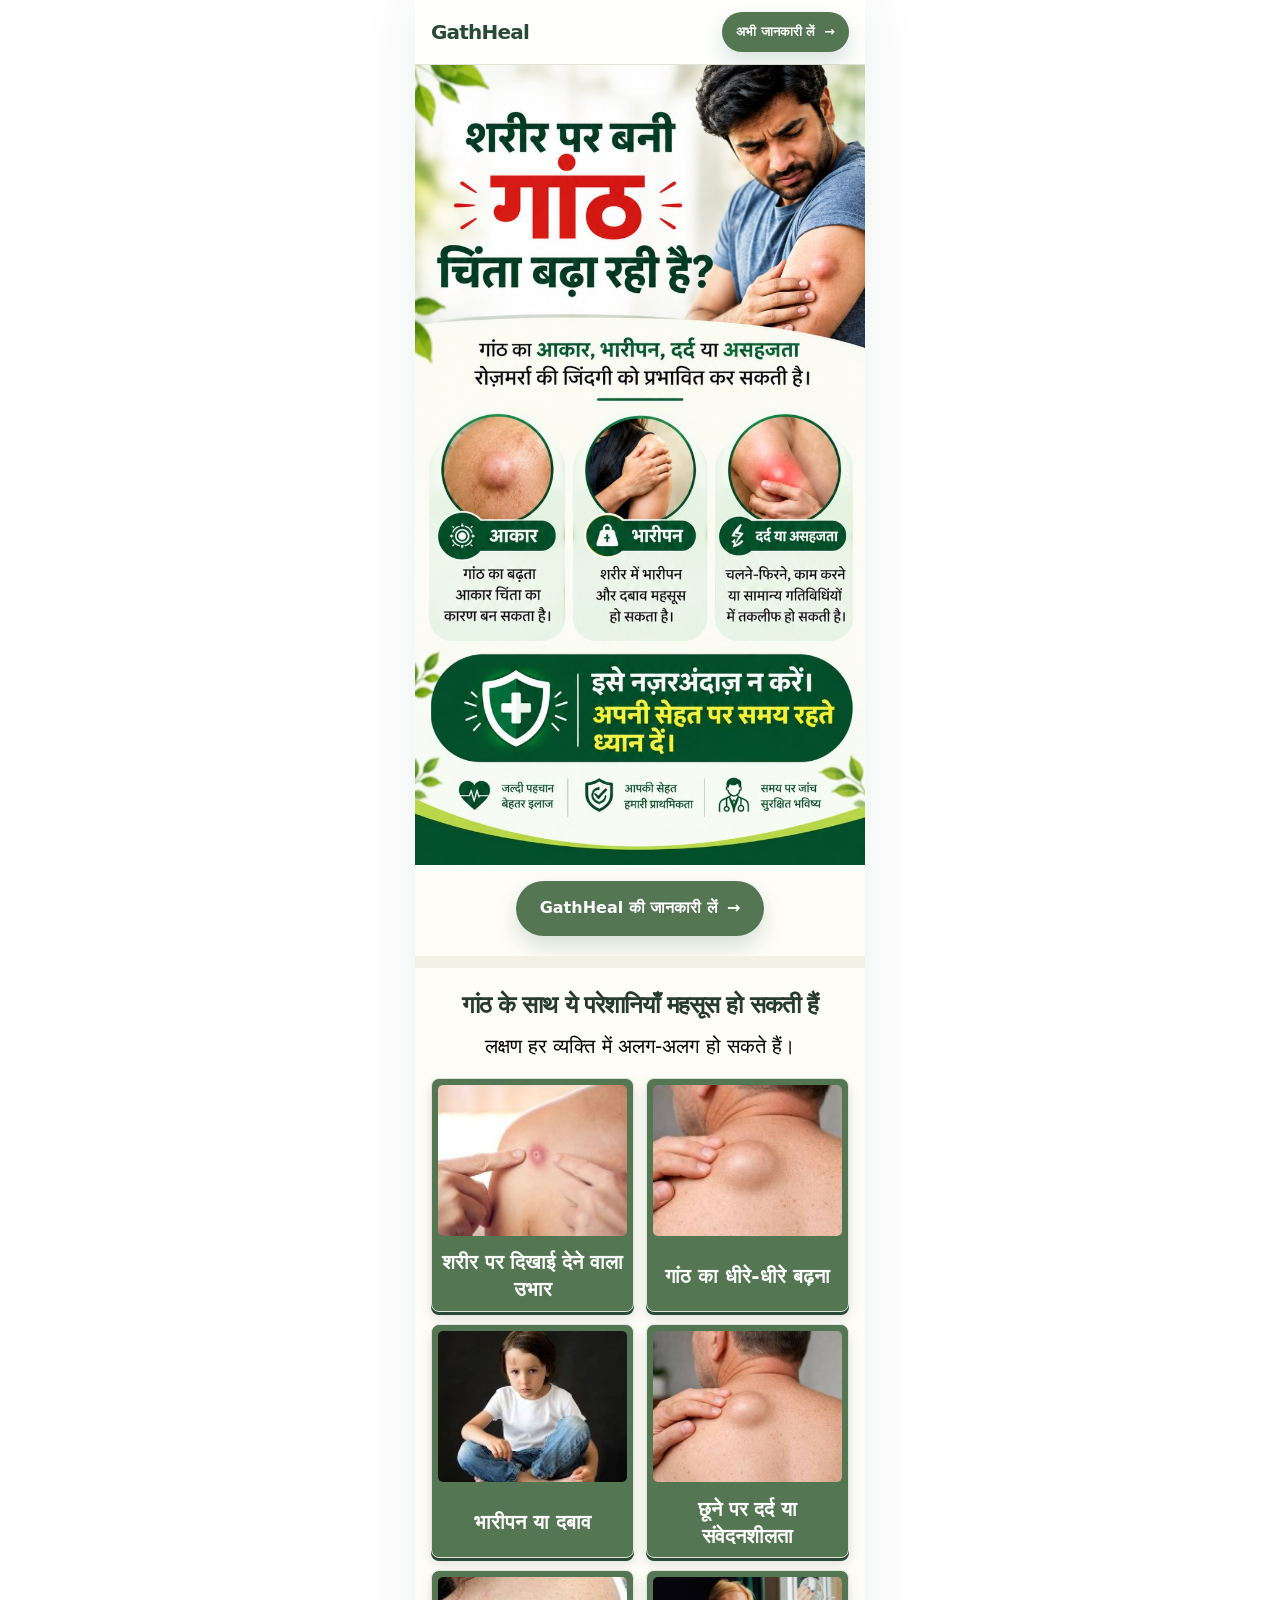
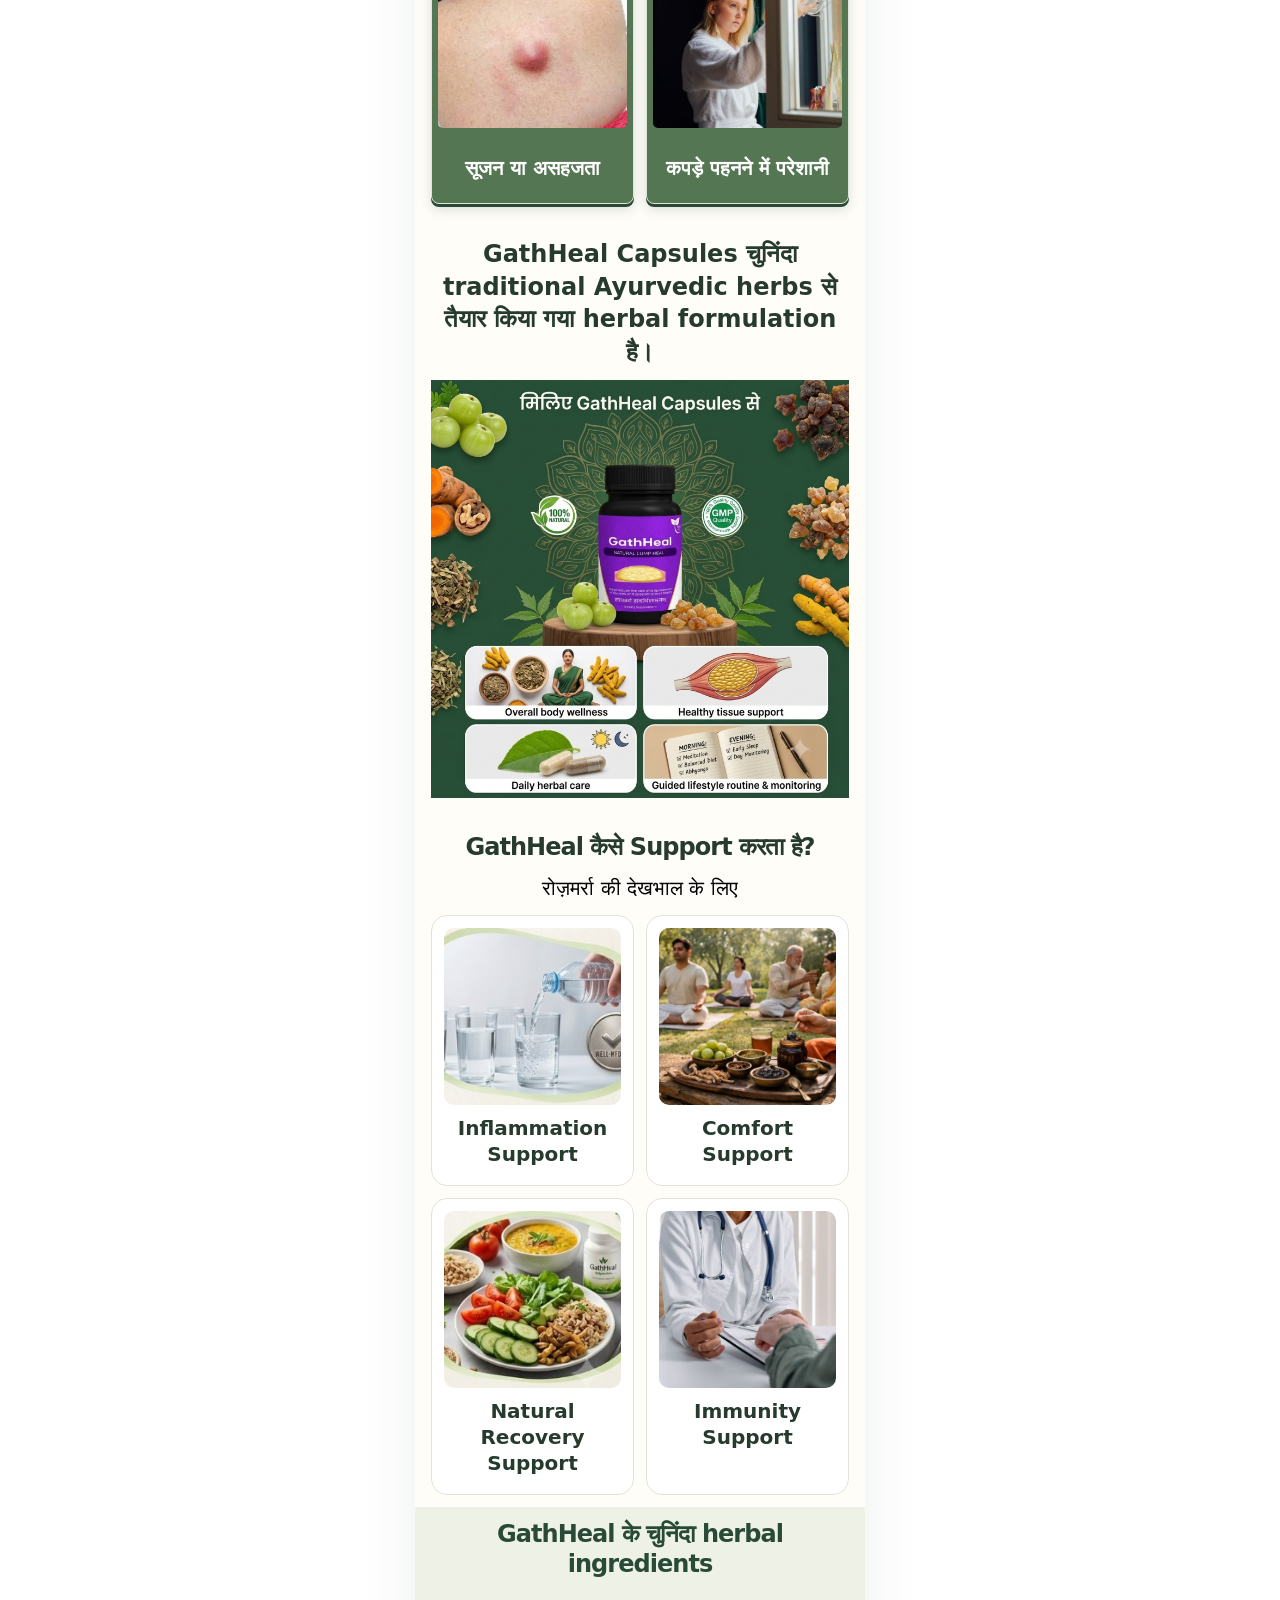
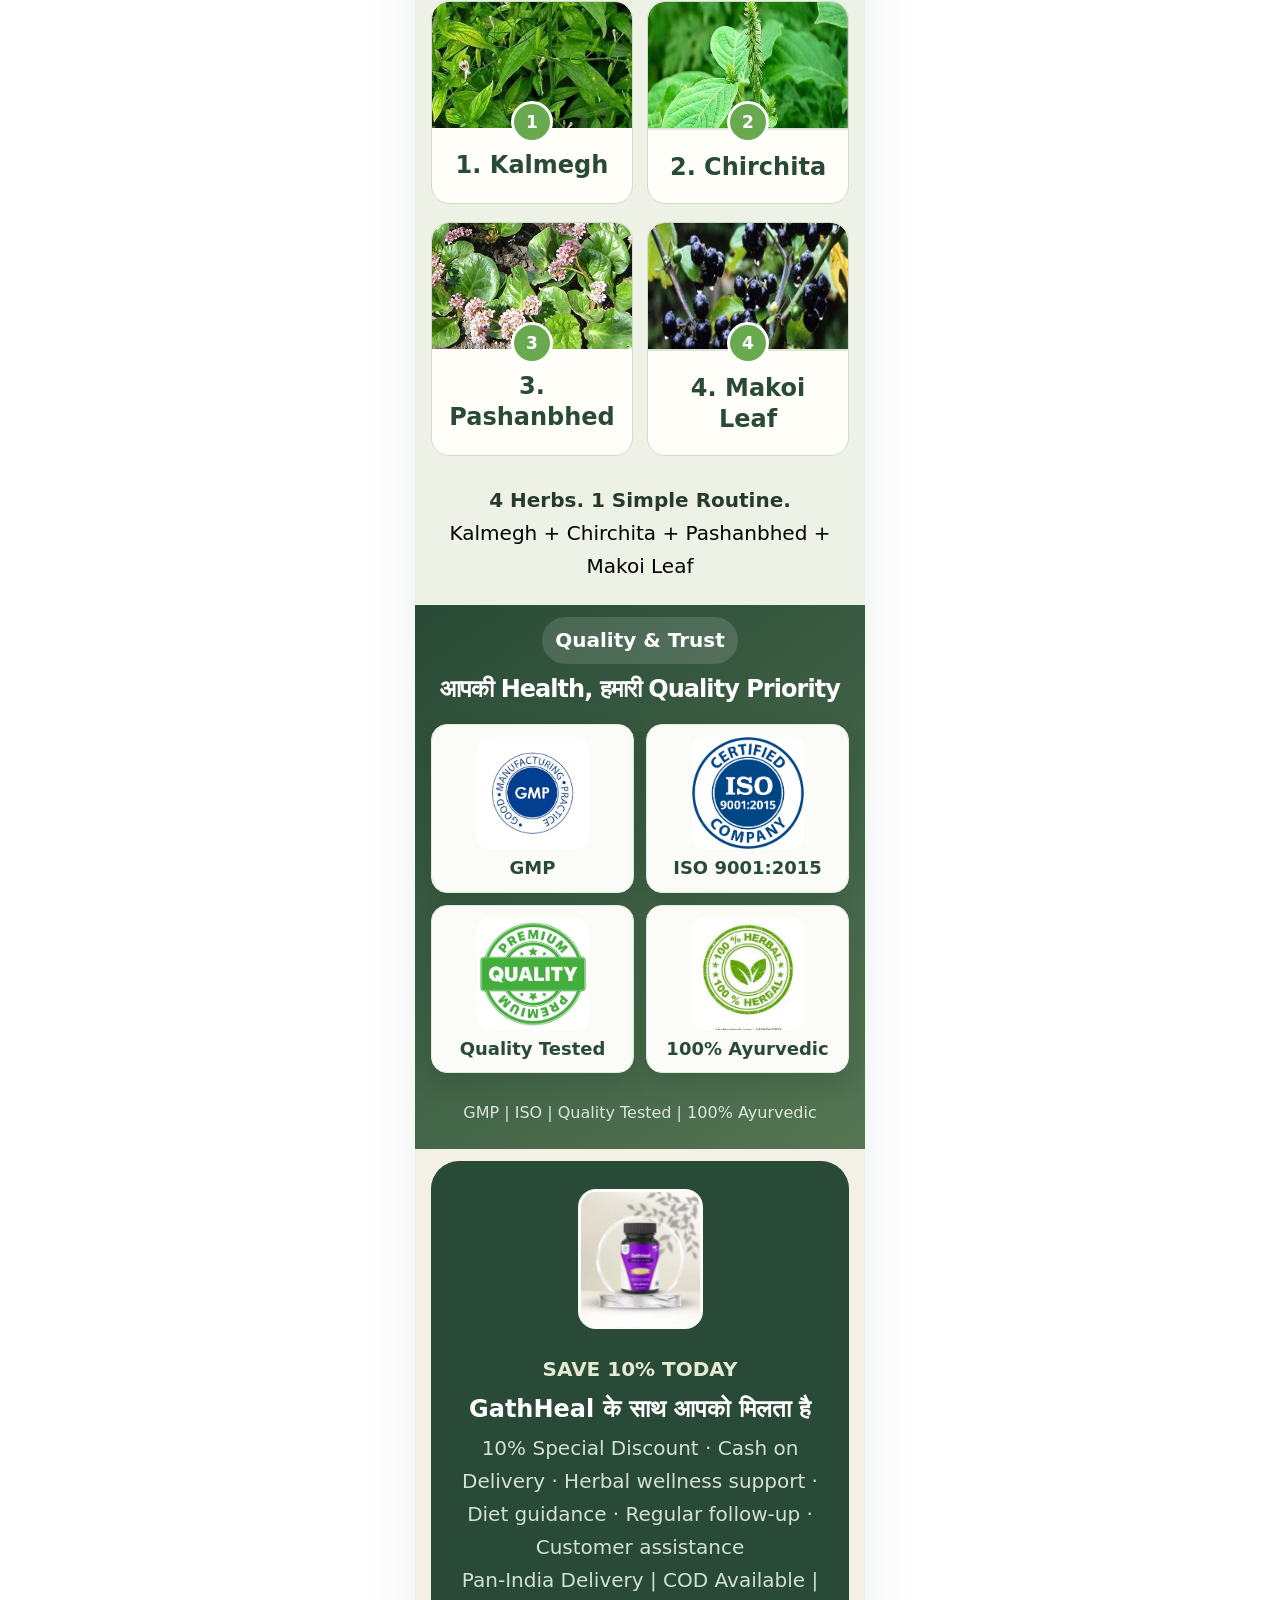
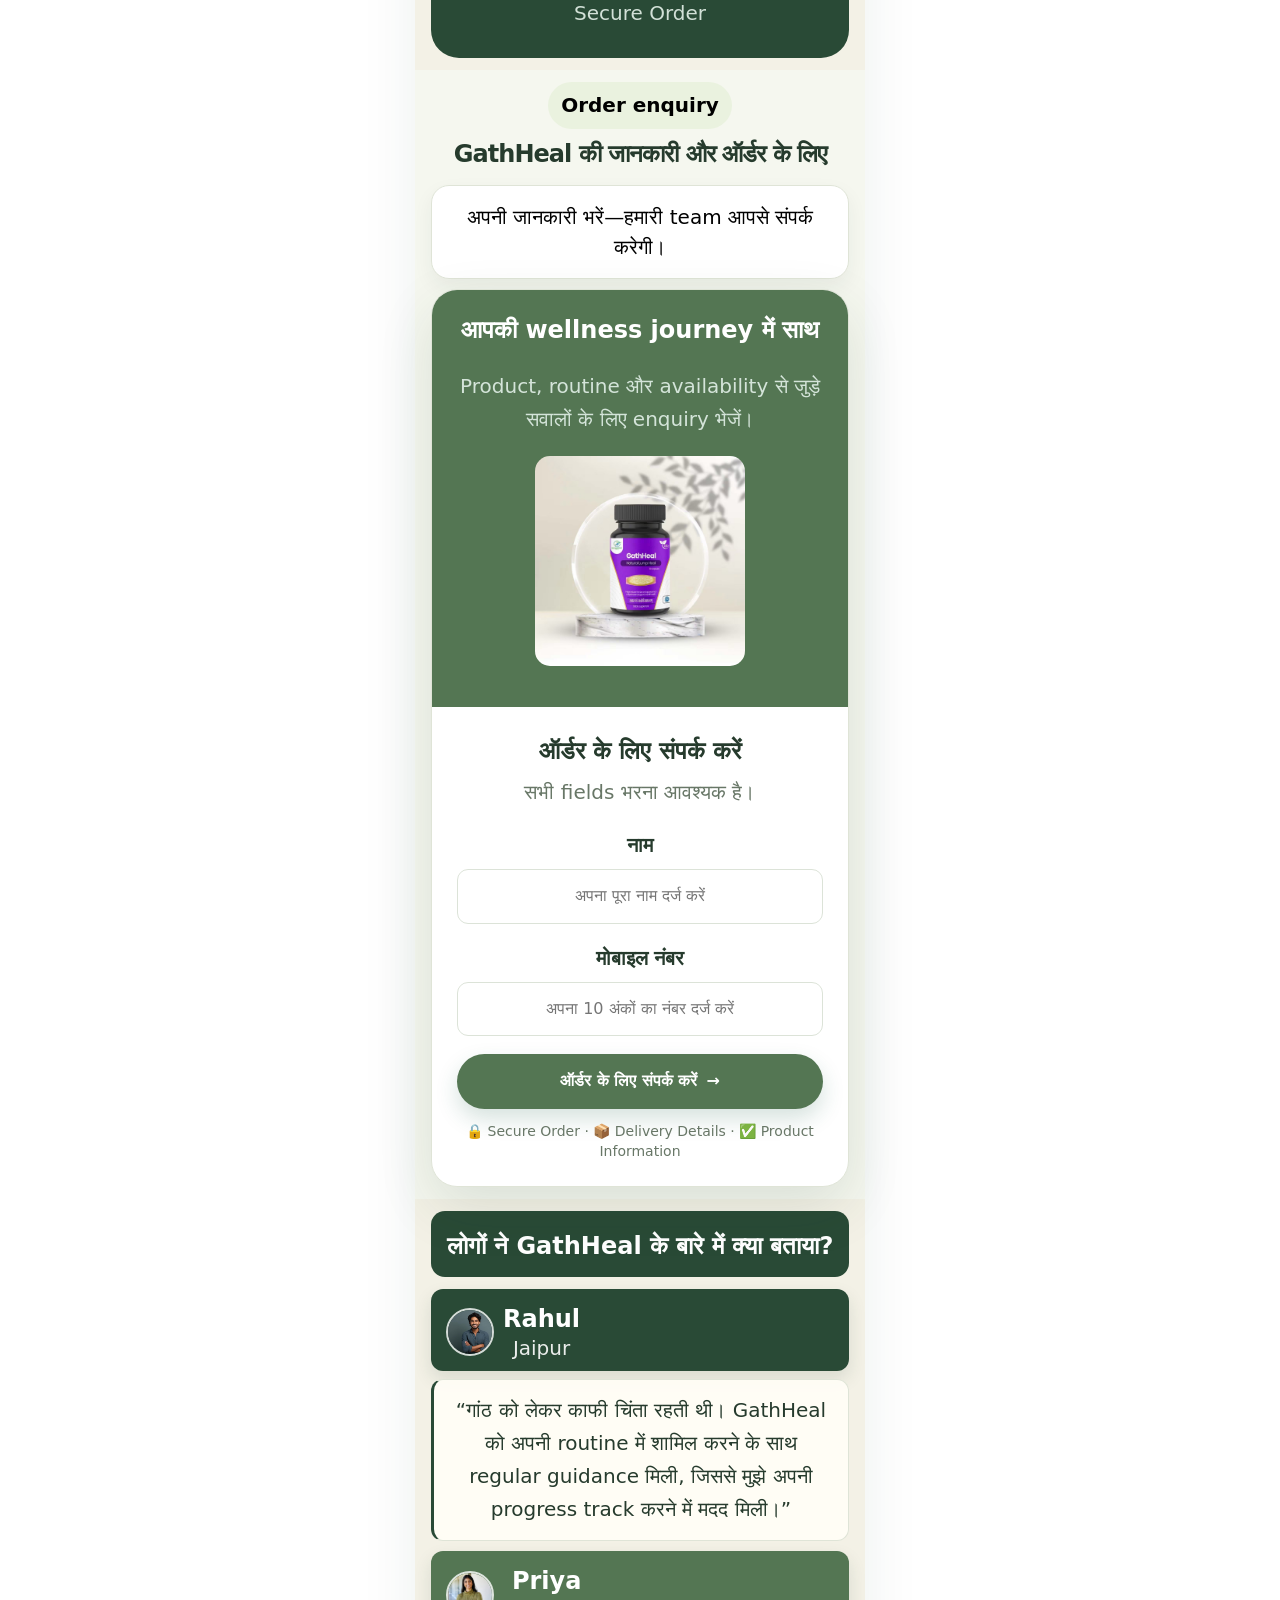
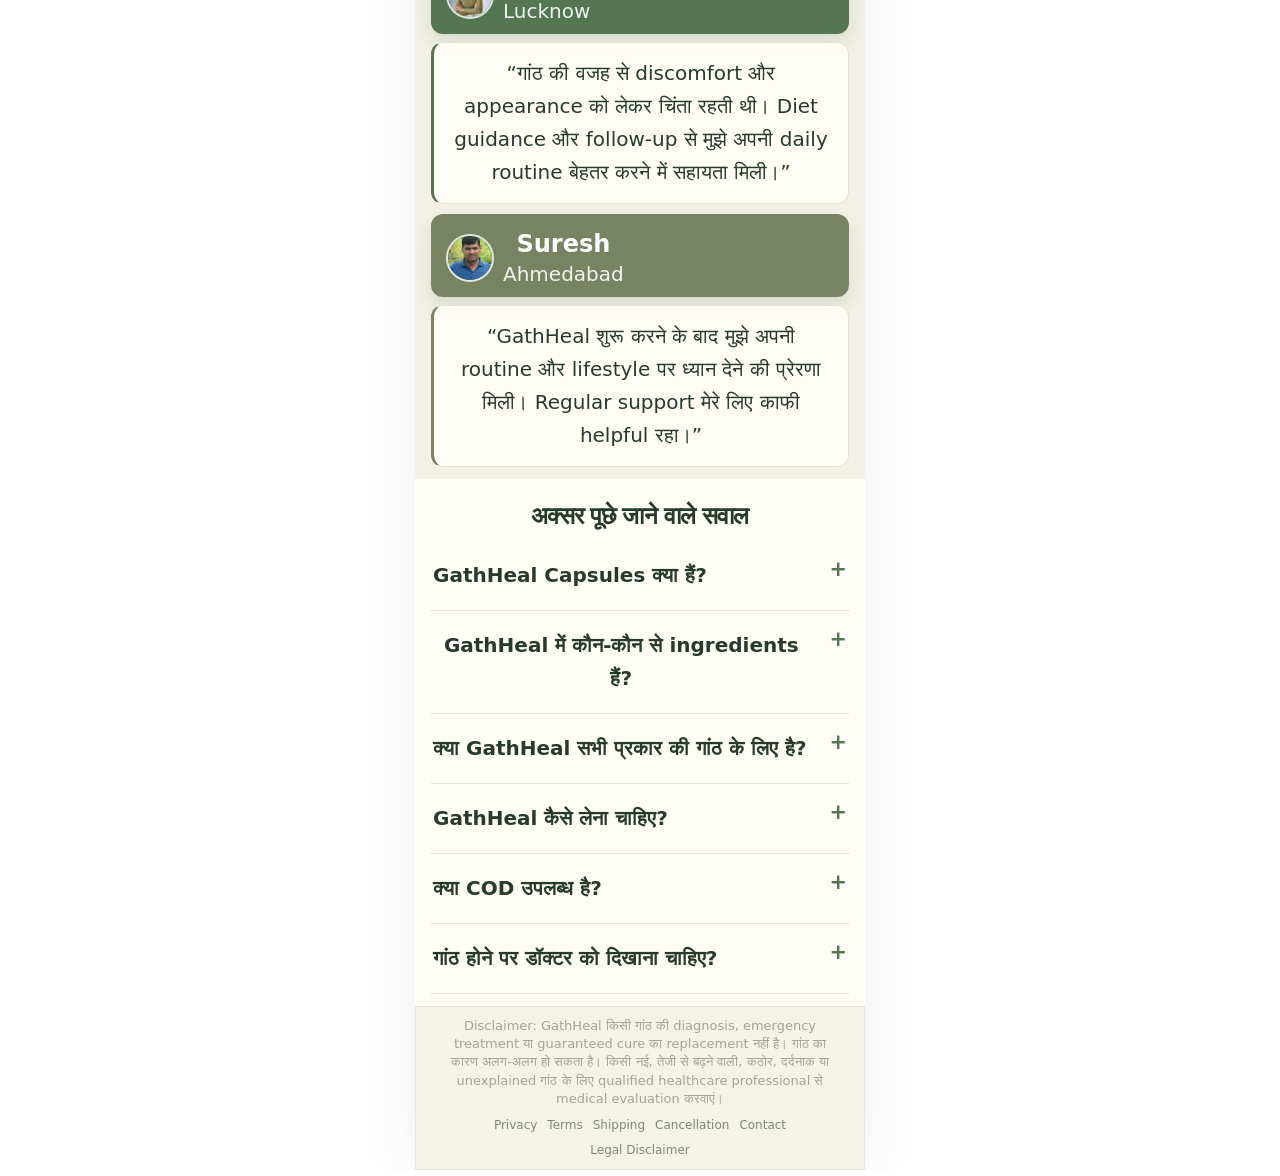
<file: index.html>
<!doctype html>
<html lang="hi">
<head>
  <meta charset="utf-8">
  <meta name="viewport" content="width=device-width, initial-scale=1">
  <meta name="theme-color" content="#24553c">
  <meta name="description" content="GathHeal Capsules के बारे में जानकारी लें। किसी भी गांठ के लिए healthcare professional से medical evaluation अवश्य करवाएं।">
  <title>GathHeal Capsules | Ayurvedic Wellness Support</title>
  <link rel="stylesheet" href="style.css">
</head>
<body>
 
  <div class="nav-wrap">
    <nav class="nav container" aria-label="मुख्य navigation">
      <span class="brand-name">GathHeal</span>
      <div class="nav-links">
        <a href="#about">हमारे बारे में</a>
        <a href="#ingredients">Ingredients</a>
        <a href="#support">Wellness Support</a>
        <a href="#faq">FAQs</a>
      </div>
      <a class="button button-small" href="#order">अभी जानकारी लें <span aria-hidden="true">→</span></a>
    </nav>
  </div>

  <main>
    <section class="hero">
      <div class="container">
        <div class="hero-banner">
          
          
          
          
          <img src="images/gathheal-problem-banner.jpg" alt="शरीर पर बनी गांठ की चिंता, आकार, भारीपन, दर्द और असहजता से जुड़ा GathHeal awareness banner" width="768" height="1366" fetchpriority="high" decoding="async">
          <a class="button" href="#order">GathHeal की जानकारी लें <span aria-hidden="true">→</span></a>
        </div>
       
      </div>
    </section>
    

    <section class="section" id="concerns">
      <div class="container">
        <div class="section-head">
          <h2>गांठ के साथ ये परेशानियाँ महसूस हो सकती हैं</h2>
          <p>लक्षण हर व्यक्ति में अलग-अलग हो सकते हैं।</p>
        </div>
        <div class="concern-roadmap">
          <svg class="concern-roadmap-track" viewBox="0 0 560 170" preserveAspectRatio="none" aria-hidden="true" focusable="false">
            <path class="concern-road" d="M10 68 C58 68 68 113 136 123 S224 140 280 140 S336 140 424 123 S502 68 550 68" />
            <path class="concern-road-center" d="M10 68 C58 68 68 113 136 123 S224 140 280 140 S336 140 424 123 S502 68 550 68" />
            <g class="concern-road-markers">
              <g transform="translate(49 57)"><circle r="21"/><text y="5">01</text></g>
              <g transform="translate(137 110)"><circle r="21"/><text y="5">02</text></g>
              <g transform="translate(225 132)"><circle r="21"/><text y="5">03</text></g>
              <g transform="translate(313 132)"><circle r="21"/><text y="5">04</text></g>
              <g transform="translate(401 110)"><circle r="21"/><text y="5">05</text></g>
              <g transform="translate(489 57)"><circle r="21"/><text y="5">06</text></g>
            </g>
          </svg>
          <ol class="concern-list" aria-label="गांठ से जुड़ी संभावित परेशानियाँ">
            <li class="concern-card problem-visual">
              <span class="concern-number">01</span>
              <img src="images/concern-bump-reference.jpg" alt="त्वचा पर दिखाई देने वाले उभार का वास्तविक close-up" loading="lazy">
              <p>शरीर पर दिखाई देने वाला उभार</p>
            </li>
            <li class="concern-card problem-visual">
              <span class="concern-number">02</span>
              <img src="images/concern-pain-reference.jpg" alt="गर्दन के उभार को दिखाता close-up" loading="lazy">
              <p>गांठ का धीरे-धीरे बढ़ना</p>
            </li>
            <li class="concern-card problem-visual">
              <span class="concern-number">03</span>
              <img src="images/concern-heaviness-reference.jpg" alt="असहजता महसूस करता बच्चा" loading="lazy">
              <p>भारीपन या दबाव</p>
            </li>
            <li class="concern-card problem-visual">
              <span class="concern-number">04</span>
              <img src="images/lump-symptom-pain.jpg" alt="गर्दन के उभार को छूकर जांचता व्यक्ति" loading="lazy">
              <p>छूने पर दर्द या संवेदनशीलता</p>
            </li>
            <li class="concern-card problem-visual">
              <span class="concern-number">05</span>
              <img src="images/concern-discomfort-reference.jpg" alt="त्वचा पर सूजन जैसे उभार का close-up" loading="lazy">
              <p>सूजन या असहजता</p>
            </li>
            <li class="concern-card problem-visual">
              <span class="concern-number">06</span>
              <img src="images/mirror-check.jpeg" alt="आईने में अपने शरीर को देखते हुए व्यक्ति" loading="lazy">
              <p>कपड़े पहनने में परेशानी</p>
            </li>
          </ol>
        </div>
      </div>
    </section>
    <section class="section" id="about">
      <div class="container">
        <h2 class="about-intro-heading">GathHeal Capsules चुनिंदा traditional Ayurvedic herbs से तैयार किया गया herbal formulation है।</h2>
        <div class="about-infographic-frame">
          <img class="about-support-infographic" src="images/gathheal-wellness-overview.png" alt="GathHeal Capsules with overall body wellness, healthy tissue support, daily herbal care and guided lifestyle routine" width="768" height="768" loading="lazy" decoding="async">
        </div>
      </div>
    </section>

    <section class="section" id="support">
      <div class="container">
        <div class="section-head">
      
          
          <h2>GathHeal कैसे Support करता है?</h2>
          <p>रोज़मर्रा की देखभाल के लिए</p>
        </div>
        <div class="support-grid">
          <article class="support-item">
            <img class="support-photo" src="images/routine-hydration.jpg" alt="Hydration और daily wellness" loading="lazy">
            <strong>Inflammation Support</strong>
          </article>
          <article class="support-item">
            <img class="support-photo" src="images/Lifestyle care.jpg" alt="आरामदायक healthy lifestyle routine" loading="lazy">
            <strong>Comfort Support</strong>
          </article>
          <article class="support-item">
            <img class="support-photo" src="images/routine-nutrition.jpg" alt="संतुलित भोजन और natural wellness" loading="lazy">
            <strong>Natural Recovery Support</strong>
          </article>
          <article class="support-item">
            <img class="support-photo" src="images/practitioner-consultation.jpeg" alt="Healthcare professional से guidance" loading="lazy">
            <strong>Immunity Support</strong>
          </article>
        </div>
      </div>
    </section>

    <section class="section" id="ingredients">
      <div class="container">
        <div class="section-head">
          <span class="eyebrow">Ayurveda-inspired formulation</span>
          <h2>GathHeal के चुनिंदा herbal ingredients</h2>
         
        </div>
        <div class="ingredients">
          <article class="ingredient"><div class="ingredient-art"><img src="images/kalmegh.avif" alt="Kalmegh plant" loading="lazy"></div><div class="ingredient-copy"><h3>Kalmegh</h3></div></article>
          <article class="ingredient"><div class="ingredient-art"><img src="images/chirchita.jpg" alt="Chirchita plant" loading="lazy"></div><div class="ingredient-copy"><h3>Chirchita</h3></div></article>
          <article class="ingredient"><div class="ingredient-art"><img src="images/pashanbhed.jpg" alt="Pashanbhed plant" loading="lazy"></div><div class="ingredient-copy"><h3>Pashanbhed</h3></div></article>
          <article class="ingredient"><div class="ingredient-art"><img class="plant-crop" src="images/makoi-leaf.jpg" alt="Makoi plant" loading="lazy"></div><div class="ingredient-copy"><h3>Makoi Leaf</h3></div></article>
        </div>
        <div class="section-head ingredient-summary"><strong>4 Herbs. 1 Simple Routine.</strong><p>Kalmegh + Chirchita + Pashanbhed + Makoi Leaf</p></div>
       
      </div>
    </section>

    <section class="section quality-trust" id="quality-trust">
      <div class="container">
        <div class="section-head">
          <span class="eyebrow">Quality &amp; Trust</span>
          <h2>आपकी Health, हमारी Quality Priority</h2>
        </div>
        <div class="quality-trust-grid" aria-label="Quality and trust details">
          <article class="quality-trust-card"><img src="images/quality-gmp.png" alt="GMP badge" loading="lazy" decoding="async"><strong>GMP</strong></article>
          <article class="quality-trust-card"><img src="images/quality-iso.png" alt="ISO 9001:2015 badge" loading="lazy" decoding="async"><strong>ISO 9001:2015</strong></article>
          <article class="quality-trust-card"><img src="images/quality-premium.png" alt="Quality Tested badge" loading="lazy" decoding="async"><strong>Quality Tested</strong></article>
          <article class="quality-trust-card"><img src="images/quality-herbal.png" alt="100% Ayurvedic badge" loading="lazy" decoding="async"><strong>100% Ayurvedic</strong></article>
        </div>
        <p class="quality-trust-note">GMP | ISO | Quality Tested | 100% Ayurvedic</p>
      </div>
    </section>

<section class="section section-soft" id="offer">
      <div class="container">
        <div class="offer">
          <img class="offer-image" src="images/gathheal-product.jpeg" alt="GathHeal product bottle" loading="lazy">
          <div><span class="offer-tag">SAVE 10% TODAY</span><h2>GathHeal के साथ आपको मिलता है</h2><p>10% Special Discount · Cash on Delivery · Herbal wellness support · Diet guidance · Regular follow-up · Customer assistance</p><p>Pan-India Delivery | COD Available | Secure Order</p></div>
        
        </div>
      </div>
    </section>

    <section class="section form-section" id="order">
      <div class="container">
        <div class="section-head">
          <span class="eyebrow">Order enquiry</span>
          <h2>GathHeal की जानकारी और ऑर्डर के लिए</h2>
          <p class="order-intro">अपनी जानकारी भरें—हमारी team आपसे संपर्क करेगी।</p>
        </div>
        <div class="order-card">
          <aside class="order-aside">
            <h3>आपकी wellness journey में साथ</h3>
            <p>Product, routine और availability से जुड़े सवालों के लिए enquiry भेजें।</p>
            <img class="order-image" src="images/gathheal-product.jpeg" alt="GathHeal capsules का product pack" loading="lazy">
            
          </aside>
          <form class="order-form" id="order-form">
            <h3>ऑर्डर के लिए संपर्क करें</h3>
            <p>सभी fields भरना आवश्यक है।</p>
            <div class="field">
              <label for="customer-name">नाम</label>
              <input id="customer-name" name="name" type="text" placeholder="अपना पूरा नाम दर्ज करें" autocomplete="name" required minlength="2" title="नाम में केवल अक्षर और spaces दर्ज करें">
            </div>
            <div class="field">
              <label for="customer-phone">मोबाइल नंबर</label>
              <input id="customer-phone" name="phone" type="tel" inputmode="numeric" autocomplete="tel-national" placeholder="अपना 10 अंकों का नंबर दर्ज करें" pattern="[6-9][0-9]{9}" maxlength="10" title="कृपया 6, 7, 8 या 9 से शुरू होने वाला 10 अंकों का नंबर दर्ज करें" required>
            </div>
            <button class="button" type="submit">ऑर्डर के लिए संपर्क करें <span aria-hidden="true">→</span></button>
            <p class="order-assurance">🔒 Secure Order · 📦 Delivery Details · ✅ Product Information</p>
          
            
          </form>
        </div>
      </div>
    </section>

    <section class="section testimonials-section" aria-labelledby="testimonials-title">
      <div class="container">
        <header class="testimonials-heading">
         
          <h2 id="testimonials-title">लोगों ने GathHeal के बारे में क्या बताया?</h2>
        </header>
        <div class="testimonial-list">
          <article class="testimonial-row testimonial-rahul">
            <div class="testimonial-person"><span></span><div class="testimonial-identity"><img src="images/suresh.jpg" alt=""><div><h3>Rahul</h3><p>Jaipur</p></div></div></div>
            <blockquote class="testimonial-quote">“गांठ को लेकर काफी चिंता रहती थी। GathHeal को अपनी routine में शामिल करने के साथ regular guidance मिली, जिससे मुझे अपनी progress track करने में मदद मिली।”</blockquote>
          </article>
          <article class="testimonial-row testimonial-priya">
            <div class="testimonial-person"><span></span><div class="testimonial-identity"><img src="images/priyya.jpg" alt=""><div><h3>Priya</h3><p>Lucknow</p></div></div></div>
            <blockquote class="testimonial-quote">“गांठ की वजह से discomfort और appearance को लेकर चिंता रहती थी। Diet guidance और follow-up से मुझे अपनी daily routine बेहतर करने में सहायता मिली।”</blockquote>
          </article>
          <article class="testimonial-row testimonial-suresh">
            <div class="testimonial-person"><span></span><div class="testimonial-identity"><img src="images/mujhesh.avif" alt=""><div><h3>Suresh</h3><p>Ahmedabad</p></div></div></div>
            <blockquote class="testimonial-quote">“GathHeal शुरू करने के बाद मुझे अपनी routine और lifestyle पर ध्यान देने की प्रेरणा मिली। Regular support मेरे लिए काफी helpful रहा।”</blockquote>
          </article>
        </div>
      </div>
    </section>

    <section class="section" id="faq">
      <div class="container">
        <div class="section-head"><h2>अक्सर पूछे जाने वाले सवाल</h2></div>
       
        <div class="faq">
          <details><summary>GathHeal Capsules क्या हैं?</summary><p>GathHeal एक Ayurvedic herbal formulation है, जिसमें traditional herbs का combination शामिल है।</p></details>
          <details><summary>GathHeal में कौन-कौन से ingredients हैं?</summary><p>इसमें Kalmegh, Chirchita, Pashanbhed और Makoi Leaf शामिल हैं।</p></details>
          <details><summary>क्या GathHeal सभी प्रकार की गांठ के लिए है?</summary><p>नहीं। हर गांठ का कारण अलग हो सकता है। किसी भी गांठ के लिए proper medical evaluation जरूरी है।</p></details>
          <details><summary>GathHeal कैसे लेना चाहिए?</summary><p>Product label या qualified practitioner द्वारा बताए गए निर्देशों के अनुसार ही लें।</p></details>
          <details><summary>क्या COD उपलब्ध है?</summary><p>COD selected locations पर उपलब्ध हो सकती है। Order enquiry के बाद हमारी team availability confirm करेगी।</p></details>
          <details><summary>गांठ होने पर डॉक्टर को दिखाना चाहिए?</summary><p>हाँ, किसी भी नई गांठ के लिए healthcare professional से सलाह लेना उचित है। अगर गांठ तेजी से बढ़ रही हो, दर्दनाक या कठोर हो, या बनी हुई हो तो जल्द जांच करवाएं।</p></details>
        </div>
      </div>
    </section>
  </main>

  <footer class="disclaimer" id="legal-disclaimer" aria-labelledby="disclaimer-title">
    <div class="container disclaimer-inner">
      <h2 id="disclaimer-title">Disclaimer</h2>
      <p><strong>Disclaimer:</strong> GathHeal किसी गांठ की diagnosis, emergency treatment या guaranteed cure का replacement नहीं है। गांठ का कारण अलग-अलग हो सकता है। किसी नई, तेजी से बढ़ने वाली, कठोर, दर्दनाक या unexplained गांठ के लिए qualified healthcare professional से medical evaluation करवाएं।</p>
      <nav class="policy-links" aria-label="Policies and contact">
        <a href="#policy-detail" data-policy-link data-policy="privacy-policy" aria-expanded="false" aria-controls="policy-detail">Privacy</a>
        <a href="#policy-detail" data-policy-link data-policy="terms-policy" aria-expanded="false" aria-controls="policy-detail">Terms</a>
        <a href="#policy-detail" data-policy-link data-policy="shipping-policy" aria-expanded="false" aria-controls="policy-detail">Shipping</a>
        <a href="#policy-detail" data-policy-link data-policy="cancellation-policy" aria-expanded="false" aria-controls="policy-detail">Cancellation</a>
        <a href="#order">Contact</a>
        <a href="#legal-disclaimer">Legal Disclaimer</a>
      </nav>
      <section class="policy-detail" id="policy-detail" aria-live="polite" hidden>
        <h3 id="policy-detail-title"></h3>
        <p id="policy-detail-text"></p>
      </section>
    </div>
  </footer>
  
  <div class="scroll-cta"><a class="button" href="#order">10% OFF — जानकारी लें <span aria-hidden="true">→</span></a></div>
  <script>
    const year = document.getElementById("year");
    if (year) year.textContent = new Date().getFullYear();

    const policyContent = {
      "privacy-policy": {
        title: "Privacy Policy",
        text: "यह landing page का order form demo है। इसमें दी गई जानकारी किसी server या CRM पर submit या store नहीं होती।"
      },
      "terms-policy": {
        title: "Terms",
        text: "GathHeal herbal wellness support के लिए है; यह diagnosis, emergency treatment या medical care का विकल्प नहीं है। Product label और qualified healthcare professional की सलाह का पालन करें।"
      },
      "shipping-policy": {
        title: "Shipping Policy",
        text: "COD selected locations पर उपलब्ध हो सकती है। Availability और delivery details order से पहले confirm करें।"
      },
      "cancellation-policy": {
        title: "Cancellation Policy",
        text: "इस landing page पर cancellation, return या refund की शर्तें उपलब्ध नहीं हैं। Order देने से पहले seller से लागू शर्तें confirm करें।"
      }
    };
    const policyDetail = document.getElementById("policy-detail");
    const policyDetailTitle = document.getElementById("policy-detail-title");
    const policyDetailText = document.getElementById("policy-detail-text");
    document.querySelectorAll("[data-policy-link]").forEach(function (link) {
      link.addEventListener("click", function (event) {
        event.preventDefault();
        const policy = policyContent[this.dataset.policy];
        if (!policy) return;
        const isOpen = !policyDetail.hidden && policyDetailTitle.textContent === policy.title;
        document.querySelectorAll("[data-policy-link]").forEach(function (policyLink) {
          policyLink.setAttribute("aria-expanded", "false");
        });
        policyDetail.hidden = isOpen;
        if (!isOpen) {
          policyDetailTitle.textContent = policy.title;
          policyDetailText.textContent = policy.text;
          this.setAttribute("aria-expanded", "true");
        }
      });
    });

    const orderForm = document.getElementById("order-form");
    const customerName = document.getElementById("customer-name");
    const customerPhone = document.getElementById("customer-phone");

    orderForm.addEventListener("focusin", function () {
      document.body.classList.add("order-form-active");
    });

    customerName.addEventListener("input", function () {
      this.value = this.value.replace(/[^\p{L}\s]/gu, "").replace(/\s+/g, " ").trimStart();
      this.setCustomValidity(this.value.trim().replace(/\s/g, "").length < 2 && this.value.length > 0
        ? "कृपया नाम में कम से कम 2 अक्षर दर्ज करें।"
        : "");
    });
    customerPhone.addEventListener("input", function () {
      this.value = this.value.replace(/\D/g, "").slice(0, 10);
    });

    orderForm.addEventListener("submit", function (event) {
      event.preventDefault();
      if (!this.reportValidity()) return;
      window.location.assign(new URL("thank.html", window.location.href).href);
    });

    function updateScrollCta() {
      const disclaimer = document.getElementById("legal-disclaimer");
      const disclaimerVisible = disclaimer && disclaimer.getBoundingClientRect().top < window.innerHeight;
      document.body.classList.toggle("has-scrolled", window.scrollY > 180);
      document.body.classList.toggle("in-disclaimer", Boolean(disclaimerVisible));
    }
    window.addEventListener("scroll", updateScrollCta, { passive: true });
    updateScrollCta();

    if ("IntersectionObserver" in window && !window.matchMedia("(prefers-reduced-motion: reduce)").matches) {
      document.documentElement.classList.add("motion-ready");
      const revealObserver = new IntersectionObserver(function (entries, observer) {
        entries.forEach(function (entry) {
          if (entry.isIntersecting) {
            entry.target.classList.add("is-visible");
            observer.unobserve(entry.target);
          }
        });
      }, { threshold: 0.12 });
      document.querySelectorAll(".section-head, .problem-visual, .symptom, .section-visual, .ingredient, .quality-trust-card, .step, .support-item, .care-step, .offer, .order-card, .faq details, .disclaimer-inner").forEach(function (element, index) {
        element.classList.add("reveal", "reveal-delay-" + (index % 4));
        revealObserver.observe(element);
      });
    }
  </script>
</body>
</html>
</file>
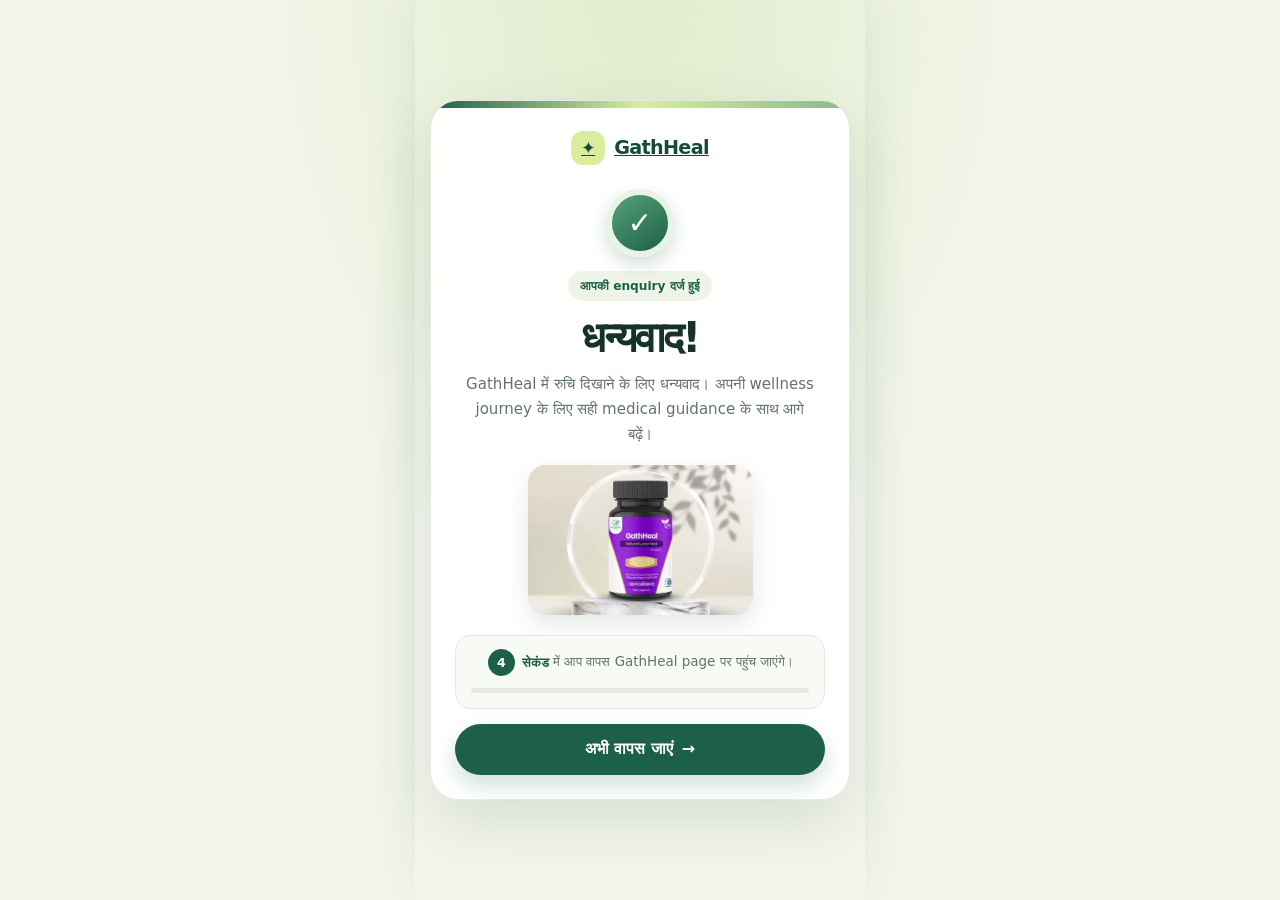
<file: thank.html>
<!doctype html>
<html lang="hi">
<head>
  <meta charset="utf-8">
  <meta name="viewport" content="width=device-width, initial-scale=1">
  <meta name="theme-color" content="#edf3e7">
  <meta name="description" content="GathHeal के बारे में आपकी enquiry के लिए धन्यवाद।">
  <title>धन्यवाद | GathHeal</title>
  <style>
    :root {
      --ink: #173329;
      --muted: #61746a;
      --green: #1d6049;
      --dark: #164b39;
      --lime: #d9ed9d;
      --cream: #f4f6ed;
      --line: #e2e9df;
    }
    * { box-sizing: border-box; }
    body {
      width: 100%;
      max-width: 450px;
      min-height: 100vh;
      margin: 0 auto;
      padding: 22px 15px;
      display: grid;
      place-items: center;
      color: var(--ink);
      background:
        radial-gradient(ellipse at 50% 0%, #e1edcd 0, transparent 48%),
        var(--cream);
      font-family: "Noto Sans Devanagari", "Nirmala UI", "Mangal", system-ui, sans-serif;
      line-height: 1.65;
      box-shadow: 0 0 55px rgba(27, 59, 45, .08);
    }
    .card {
      width: 100%;
      padding: 30px 24px 24px;
      overflow: hidden;
      position: relative;
      text-align: center;
      background: rgba(255,255,255,.96);
      border: 1px solid rgba(226,233,223,.9);
      border-radius: 28px;
      box-shadow: 0 24px 65px rgba(27,59,45,.13);
    }
    .card::before {
      content: "";
      position: absolute;
      height: 7px;
      inset: 0 0 auto;
      background: linear-gradient(90deg, var(--green), var(--lime), #88b98a);
    }
    .brand {
      display: inline-flex;
      align-items: center;
      gap: 9px;
      color: var(--dark);
      font-weight: 900;
      letter-spacing: -.035em;
      font-size: 1.2rem;
    }
    .brand-mark {
      width: 34px;
      height: 34px;
      display: grid;
      place-items: center;
      border-radius: 12px;
      background: var(--lime);
      font-size: 1.1rem;
    }
    .success-mark {
      width: 68px;
      height: 68px;
      display: grid;
      place-items: center;
      margin: 24px auto 14px;
      color: #fff;
      background: linear-gradient(145deg, #55a276, var(--green));
      border: 6px solid #e9f3e5;
      border-radius: 50%;
      box-shadow: 0 8px 18px rgba(29,96,73,.2);
      font-size: 1.85rem;
      animation: pop-in .55s cubic-bezier(.2,.8,.2,1) both;
    }
    .eyebrow {
      display: inline-block;
      color: var(--green);
      background: #eef5e8;
      border-radius: 999px;
      padding: 5px 12px;
      font-size: .76rem;
      font-weight: 800;
    }
    h1 {
      margin: 12px 0 8px;
      font-size: clamp(2rem, 9vw, 2.65rem);
      line-height: 1.2;
      letter-spacing: -.05em;
    }
    .message { margin: 0 auto; max-width: 350px; color: var(--muted); font-size: .94rem; }
    .product {
      width: min(100%, 225px);
      height: 150px;
      display: block;
      margin: 19px auto 8px;
      object-fit: cover;
      object-position: center 48%;
      border-radius: 18px;
      background: #f2f0e8;
      box-shadow: 0 10px 24px rgba(27,59,45,.11);
    }
    .timer-card {
      margin: 20px 0 15px;
      padding: 13px 15px 15px;
      border: 1px solid var(--line);
      border-radius: 16px;
      background: #f8faf5;
    }
    .timer-copy { margin: 0; color: var(--muted); font-size: .84rem; }
    .timer-copy strong { color: var(--green); }
    .timer-number {
      display: inline-grid;
      width: 27px;
      height: 27px;
      place-items: center;
      margin: 0 2px;
      border-radius: 50%;
      background: var(--green);
      color: white;
      font-variant-numeric: tabular-nums;
      font-size: .78rem;
    }
    .timer-track {
      height: 5px;
      overflow: hidden;
      margin-top: 12px;
      border-radius: 99px;
      background: #e4eadf;
    }
    .timer-progress {
      width: 100%;
      height: 100%;
      border-radius: inherit;
      background: linear-gradient(90deg, #65a572, var(--green));
      transform-origin: left;
      animation: countdown 5s linear forwards;
    }
    .button {
      width: 100%;
      display: inline-flex;
      justify-content: center;
      align-items: center;
      gap: 9px;
      min-height: 50px;
      padding: 12px 20px;
      border: 0;
      border-radius: 999px;
      color: #fff;
      background: var(--green);
      box-shadow: 0 10px 22px rgba(29,96,73,.2);
      font-weight: 800;
      text-decoration: none;
      transition: transform .2s, background .2s;
    }
    .button:hover { background: var(--dark); transform: translateY(-2px); }
    .demo-note {
      margin: 17px 0 0;
      padding: 11px 13px;
      border-radius: 12px;
      color: #765a34;
      background: #fff7e9;
      text-align: left;
      font-size: .74rem;
    }
    .medical-note { margin: 13px 0 0; color: var(--muted); font-size: .75rem; }
    @keyframes countdown { to { transform: scaleX(0); } }
    @keyframes pop-in {
      from { opacity: 0; transform: scale(.65); }
      to { opacity: 1; transform: scale(1); }
    }
    @media (prefers-reduced-motion: reduce) {
      *, *::before, *::after { scroll-behavior: auto !important; animation-duration: .01ms !important; animation-iteration-count: 1 !important; transition-duration: .01ms !important; }
    }
  </style>
</head>
<body>
  <main class="card">
    <a class="brand" href="index.html" aria-label="GathHeal home"><span class="brand-mark" aria-hidden="true">✦</span> GathHeal</a>
    <div class="success-mark" aria-hidden="true">✓</div>
    <span class="eyebrow">आपकी enquiry दर्ज हुई</span>
    <h1>धन्यवाद!</h1>
    <p class="message">GathHeal में रुचि दिखाने के लिए धन्यवाद। अपनी wellness journey के लिए सही medical guidance के साथ आगे बढ़ें।</p>
    <img class="product" src="images/gathheal-product.jpeg" alt="GathHeal capsules की product bottle">

    <div class="timer-card" aria-live="polite">
      <p class="timer-copy"><strong><span id="countdown" class="timer-number">5</span> सेकंड</strong> में आप वापस GathHeal page पर पहुंच जाएंगे।</p>
      <div class="timer-track" aria-hidden="true"><div class="timer-progress"></div></div>
    </div>

    <a class="button" href="index.html">अभी वापस जाएं <span aria-hidden="true">→</span></a>

   

  <script>
    let secondsLeft = 5;
    const countdown = document.getElementById("countdown");
    const redirectTimer = window.setInterval(function () {
      secondsLeft -= 1;
      countdown.textContent = secondsLeft;

      if (secondsLeft <= 0) {
        window.clearInterval(redirectTimer);
        window.location.replace("index.html");
      }
    }, 1000);
  </script>
</body>
</html>
</file>
<file: style.css>
/* ===== Global styles ===== */
:root {
  --ink: #263b2d;
  --muted: #687767;
  --green: #547653;
  --green-dark: #294a36;
  --lime: #e4ebd2;
  --cream: #f3f1e6;
  --white: #fffdf8;
  --line: #dfe4d7;
  --orange: #a9824d;
  --shadow: 0 20px 55px rgba(30, 65, 43, .12);
  --radius: 24px;
}

/* Keep accents within a calm herbal palette. */
.symptom { background: #f6f5ec; }
.concern-roadmap { scrollbar-color: #8a9b72 #e8eadf; }
.concern-road { stroke: #71865f; filter: drop-shadow(0 4px 2px rgba(41, 74, 54, .18)); }
.concern-road-center { stroke: #f3f1e6; }
.concern-road-markers circle,
.concern-road-markers g:nth-child(n + 4) circle { fill: #a9824d; }
.concern-card.problem-visual,
.concern-card:nth-child(n + 4) { background: #547653; box-shadow: 0 3px 0 #294a36, 0 6px 12px rgba(41, 74, 54, .16); }
.concern-card.problem-visual { border-color: #dfe4d7; }
.notice { background: #f5f1e4; border-color: #e7dcc3; color: #66583f; }
#ingredients { background: #eef1e5; }
#quality-trust { background: linear-gradient(120deg, #294a36, #3f6547 55%, #547653); }
.testimonial-priya { --testimonial-color: #547653; }
.testimonial-suresh { --testimonial-color: #788362; }
.disclaimer { background: #f5f3e9; border-color: #e8e5d9; }
.problem-visual, .symptom, .section-visual, .ingredient, .step,
.support-item, .offer, .order-card, .order-intro, .faq details,
.notice, .policy-detail { outline: none; animation: none; }

* {
  box-sizing: border-box;
}

html {
  scroll-behavior: smooth;
}

body {
  width: 100%;
  max-width: 450px;
  min-height: 100vh;
  margin: 0 auto;
  container-type: inline-size;
  color: var(--ink);
  background: var(--white);
  font-family: "Noto Sans Devanagari", "Nirmala UI", "Mangal", system-ui, sans-serif;
  line-height: 1.65;
  box-shadow: 0 0 55px rgba(27, 59, 45, .08);
}

a {
  color: inherit;
  text-decoration: none;
}

button, input {
  font: inherit;
}

img {
  max-width: 100%;
}

.container {
  width: min(100% - 30px, 420px);
  margin-inline: auto;
}

#concerns > .container {
  width: min(100% - 16px, 560px);
}

/* ===== Navigation: .nav-wrap, .nav, .brand, .nav-links ===== */
.topbar {
  background: var(--green-dark);
  color: white;
  text-align: center;
  padding: 8px 16px;
  font-size: .84rem;
}

.nav-wrap {
  background: rgba(255,255,255,.93);
  border-bottom: 1px solid var(--line);
}

.nav {
  min-height: 74px;
  display: flex;
  justify-content: space-between;
  align-items: center;
  gap: 20px;
}

.brand {
  display: inline-flex;
  align-items: center;
  gap: 10px;
  font-weight: 850;
  font-size: 1.25rem;
  letter-spacing: -.04em;
}

.brand-name {
  color: var(--green-dark);
  font-weight: 850;
  font-size: 1.25rem;
  letter-spacing: -.04em;
}

.brand-mark {
  width: 37px;
  height: 37px;
  display: grid;
  place-items: center;
  color: var(--green-dark);
  background: var(--lime);
  border-radius: 13px;
  font-size: 1.3rem;
}

.nav-links {
  display: flex;
  gap: 26px;
  align-items: center;
  color: var(--muted);
  font-size: .92rem;
}

.nav-links a:hover {
  color: var(--green);
}

.button {
  display: inline-flex;
  align-items: center;
  justify-content: center;
  gap: 9px;
  border: 0;
  border-radius: 999px;
  padding: 14px 24px;
  color: #fff;
  background: var(--green);
  font-weight: 750;
  cursor: pointer;
  transition: transform .25s ease, background .25s ease, box-shadow .25s ease;
  box-shadow: 0 10px 22px rgba(29,96,73,.18);
}

.button:hover {
  background: var(--green-dark);
  transform: translateY(-2px);
}

.button span[aria-hidden="true"] {
  transition: transform .25s ease;
}

.button:hover span[aria-hidden="true"] {
  transform: translateX(4px);
}

.button-small {
  padding: 10px 19px;
  font-size: .9rem;
}

/* ===== #hero / .hero ===== */
.hero {
  overflow: hidden;
  position: relative;
  background: var(--cream);
  padding: 0 0 24px;
}

.hero::before {
  display: none;
}

.hero > .container {
  width: 100%;
}

.hero-banner {
  overflow: hidden;
  margin: 0;
  border: 0;
  border-radius: 0;
  background: var(--white);
  box-shadow: none;
}

.hero-banner img {
  display: block;
  width: 100%;
  height: auto;
}

.hero-banner > h1 {
  margin: 20px 16px 8px;
}

.hero-banner > p {
  margin: 0 18px 16px;
}

.hero-banner > .button {
  display: flex;
  width: fit-content;
  margin: 16px auto 20px;
}

.hero-action {
  position: relative;
  display: grid;
  justify-items: center;
  gap: 10px;
  margin: 20px auto 0;
  text-align: center;
}

.hero-action .button {
  min-width: 220px;
}

.hero-medical-note {
  max-width: 360px;
  margin: 4px auto 0;
  color: var(--muted);
  font-size: .78rem;
  text-align: center;
}

.hero-grid {
  display: grid;
  grid-template-columns: 1.08fr .92fr;
  align-items: center;
  gap: 52px;
  position: relative;
}

.eyebrow {
  display: inline-flex;
  text-align: center;
  align-items: center;
  gap: 8px;
  color:black;
   
  background: #eaf2df;
  border-radius: 999px;
  padding: 7px 13px;
  font-size: 23px;
  font-weight: 750; 
   text-align: center;

}

h1, h2, h3, p {
  margin-top: 0;  
  color: black: 
 
}

h1, h2, h3 {
  text-align: center; 
}

h1 {
  max-width: 680px;
  margin: 20px 0 16px;
  font-size: 23px;
  line-height: 1.17;
  letter-spacing: -.055em;
}

h1 span {
  color: var(--green);
}

h2 {
  font-size: 20px; 
   
}

h3 {
  font-size: 22px; 
   text-align: center;
}

.hero-copy {
  color: var(--muted);
  font-size: 1.12rem;
  max-width: 620px;
}

.hero-warning {
  font-size: .88rem;
  margin: 17px 0 0;
  color: #a8191f;
}

.check-grid {
  display: grid;
  grid-template-columns: 1fr 1fr;
  gap: 12px 18px;
  margin: 26px 0 30px;
}

.check-item {
  color: var(--ink);
  font-size: 18px;
}

.check {
  color: var(--green);
  font-weight: 900;
  margin-right: 7px;
}

.hero-art {
  min-height: 440px;
  display: grid;
  place-items: center;
  position: relative;
}

.art-orbit {
  width: min(390px, 92%);
  aspect-ratio: 1;
  border-radius: 50%;
  background: #e9efda;
  display: grid;
  place-items: center;
  position: relative;
}

.art-orbit::before, .art-orbit::after {
  content: "";
  position: absolute;
  border: 1px solid rgba(29,96,73,.14);
  border-radius: 50%;
  inset: 24px;
}

.art-orbit::after {
  inset: 48px;
}

.product-card {
  z-index: 1;
  width: 220px;
  min-height: 315px;
  background: linear-gradient(145deg, #fff 0%, #f4f3e9 100%);
  border: 1px solid #e0e4d7;
  border-radius: 20px 20px 30px 30px;
  box-shadow: 0 28px 50px rgba(31,68,49,.2);
  padding: 24px 19px;
  text-align: center;
  transform: rotate(-4deg);
}

.product-leaf {
  color: var(--green);
  font-size: 2.1rem;
  line-height: 1;
}

.product-name {
  display: block;
  color: var(--green-dark);
  font-size: 1.65rem;
  font-weight: 900;
  letter-spacing: -.06em;
  margin-top: 24px;
}

.product-rule {
  height: 2px;
  width: 52px;
  background: var(--orange);
  margin: 14px auto;
}

.product-sub {
  color: var(--muted);
  font-size: .76rem;
  line-height: 1.55;
}

.product-herbs {
  display: inline-block;
  background: #eaf2df;
  color: var(--green-dark);
  padding: 7px 10px;
  border-radius: 7px;
  font-size: .7rem;
  font-weight: 700;
  margin-top: 16px;
}

.product-photo {
  z-index: 1;
  display: block;
  width: 88%;
  height: auto;
  aspect-ratio: 1;
  object-fit: cover;
  border-radius: 24px;
  box-shadow: 0 20px 40px rgba(31,68,49,.18);
  animation: product-float 5s ease-in-out infinite;
}

.hero-photo-wrap {
  width: 100%;
  height: 300px;
  overflow: hidden;
  position: relative;
  border: 6px solid #fff;
  border-radius: 26px;
  background: #e8e4db;
  box-shadow: 0 22px 45px rgba(31,68,49,.2);
}

.hero-photo {
  display: block;
  width: 100%;
  height: 100%;
  object-fit: cover;
  object-position: 48% 34%;
}

.hero-photo-wrap::after {
  content: "";
  position: absolute;
  inset: 38% 0 0;
  background: linear-gradient(transparent, rgba(17,42,30,.48));
  pointer-events: none;
}

.hero-photo-label {
  position: absolute;
  z-index: 1;
  left: 13px;
  bottom: 13px;
  max-width: 205px;
  color: #fff;
  font-size: .72rem;
  font-weight: 700;
  line-height: 1.4;
  text-shadow: 0 1px 4px rgba(0,0,0,.3);
}

.hero-product-badge {
  position: absolute;
  z-index: 2;
  right: 10px;
  bottom: 11px;
  width: 93px;
  height: 93px;
  padding: 4px;
  border: 2px solid #fff;
  border-radius: 20px;
  background: #fff;
  box-shadow: 0 8px 20px rgba(0,0,0,.2);
}

.hero-product-badge img {
  display: block;
  width: 100%;
  height: 100%;
  object-fit: cover;
  border-radius: 14px;
}

.floating-note {
  position: absolute;
  z-index: 2;
  background: white;
  box-shadow: var(--shadow);
  border: 1px solid var(--line);
  border-radius: 14px;
  padding: 12px 16px;
  font-size: .83rem;
  font-weight: 700;
}

.note-one {
  top: 62px;
  right: 4px;
}

.note-two {
  bottom: 45px;
  left: 0;
}

.trust-row {
  display: flex;
  gap: 22px;
  flex-wrap: wrap;
  margin-top: 30px;
  color: var(--muted);
  font-size: .82rem;
}

.trust-row span {
  display: inline-flex;
  gap: 7px;
  align-items: center;
}

/* ===== Shared section layout: .section, .section-head ===== */
.section {
  padding: 40px 0;
}

.section-soft {
  background: var(--cream);
}

.section-head {
  max-width: 720px;
  margin: 0 auto 24px;
  text-align: center;
}

.section-head h2 {
  font-size: 23px;
  line-height: 1.25;
  letter-spacing: -.04em;
  margin: 10px 0;
}

.section-head p {
  
  margin-bottom: 0; 
  color: black;

}

/* ===== #concerns: .problem-visuals, .problem-visual ===== */
.symptoms {
  display: grid;
  grid-template-columns: repeat(4, 1fr);
  gap: 14px; 
 
}

.symptom {
  padding: 19px;
  border: 1px solid var(--line);
  border-radius: 16px;
  background: rgb(232, 230, 230);
  font-weight: 650;
  font-size: 16px
}

.symptom-icon {
  display: block;
  font-size: 16px;
  margin-bottom: 8px;
}

.problem-visuals {
  display: grid;
  grid-template-columns: repeat(2, minmax(0, 1fr));
  gap: 12px;
  margin-bottom: 14px;
}

.problem-visual {
  min-width: 0;
  margin: 0;
  overflow: hidden;
  border: 1px solid var(--line);
  border-radius: 15px;
  background: #fff;
  text-align: center;
}

.problem-visual img {
  display: block;
  width: 100%;
  aspect-ratio: 1.72;
  object-fit: cover;
}

.problem-visual figcaption {
  min-height: 42px;
  display: grid;
  place-items: center;
  padding: 7px 5px;
  color: var(--green-dark);
  font-size: .8rem;
  font-weight: 750;
  line-height: 1.35;
}

.concern-roadmap {
  position: relative;
  isolation: isolate;
  width: 100%;
  max-width: 560px;
  margin: 0 auto;
  overflow-x: auto;
  overscroll-behavior-inline: contain;
  scroll-snap-type: inline mandatory;
  scrollbar-color: #3189d8 #e4edf6;
  scrollbar-width: thin;
}

.concern-roadmap-track {
  position: absolute;
  top: 0;
  left: 0;
  width: 560px;
  height: 170px;
  z-index: 0;
  pointer-events: none;
}

.concern-road {
  fill: none;
  stroke: #123c69;
  stroke-width: 34px;
  stroke-linecap: round;
  stroke-linejoin: round;
  filter: drop-shadow(0 4px 2px rgba(6, 31, 57, .25));
}

.concern-road-center {
  fill: none;
  stroke: #fff;
  stroke-width: 2.5px;
  stroke-dasharray: 10 10;
  stroke-linecap: butt;
}

.concern-road-markers circle {
  fill: #168df0;
  stroke: #fff;
  stroke-width: 5px;
  filter: drop-shadow(0 3px 2px rgba(12, 49, 82, .25));
}

.concern-road-markers g:nth-child(n + 4) circle {
  fill: #145487;
}

.concern-road-markers text {
  fill: #fff;
  font: 800 15px system-ui, sans-serif;
  text-anchor: middle;
}

.concern-list {
  position: relative;
  z-index: 1;
  display: flex;
  gap: 6px;
  width: max-content;
  min-width: 560px;
  margin: 0;
  padding: 170px 8px 14px;
  list-style: none;
}

.concern-card.problem-visual {
  position: relative;
  flex: 0 0 82px;
  min-width: 0;
  margin: 0;
  padding: 6px;
  overflow: hidden;
  border: 1px solid #c5d9eb;
  border-radius: 8px;
  background: #168df0;
  text-align: center;
  box-shadow: 0 3px 0 #0b5da8, 0 6px 12px rgba(15, 57, 96, .2);
  color: #fff;
  scroll-snap-align: start;
}

.concern-card:nth-child(n + 4) {
  background: #124a7c;
  box-shadow: 0 3px 0 #0b3153, 0 6px 12px rgba(15, 57, 96, .2);
}

.concern-card img {
  display: block;
  width: 100%;
  aspect-ratio: 1.2;
  border-radius: 5px;
  object-fit: cover;
  transform-origin: center;
  animation: concern-image-focus 6s ease-in-out infinite;
  will-change: transform, filter;
}

.concern-card:nth-child(2) img { animation-delay: 1s; }
.concern-card:nth-child(3) img { animation-delay: 2s; }
.concern-card:nth-child(4) img { animation-delay: 3s; }
.concern-card:nth-child(5) img { animation-delay: 4s; }
.concern-card:nth-child(6) img { animation-delay: 5s; }

@keyframes concern-image-focus {
  0%, 16.66%, 100% {
    transform: scale(1);
    filter: brightness(1);
  }
  3%, 13.66% {
    transform: scale(1.13);
    filter: brightness(1.08) saturate(1.08);
  }
}

.concern-number {
  position: absolute;
  width: 1px;
  height: 1px;
  padding: 0;
  margin: -1px;
  overflow: hidden;
  clip: rect(0, 0, 0, 0);
  white-space: nowrap;
  border: 0;
}

.concern-card p {
  display: grid;
  min-height: 62px;
  place-items: center;
  margin: 7px 0 0;
  padding: 5px 2px 0;
  color: #fff;
  font-size: .7rem;
  font-weight: 800;
  line-height: 1.35;
}

@media (prefers-reduced-motion: reduce) {
  .concern-card img {
    animation: none;
    will-change: auto;
  }
}

.notice {
  background: #fff6e9;
  border: 1px solid #f2ddbd;
  color: #6f522e;
  border-radius: 16px;
  padding: 17px 20px;
  margin-top: 16px;
  font-size: .92rem;
}

/* ===== #about / #wellness-support / #how-to-use section visuals ===== */
.section-visual {
  display: grid;
  grid-template-columns: 1fr;
  gap: 13px;
  margin: 16px 0;
  padding: 13px;
  border: 1px solid var(--line);
  border-radius: 18px;
  background: #fff;
}

.section-visual img {
  display: block;
  width: 100%;
  height: 300px;
  border-radius: 13px;

  background: #edf3e3;
}

.section-visual strong {
  display: block;
  margin-bottom: 4px;
  font-size: .91rem; 
  text-align: center;
}

.section-visual p {
  margin: 0;
  color: black;
  font-size: 17px;
  line-height: 1.5;
}

.section-visual--dark {
  border-color: rgba(213, 7, 7, 0.15);
  background: rgba(255,255,255,.08);
}

.section-visual--dark p {
  color: #d4e4d9;
}

.section-visual--dark strong {
  color: #fff;
}

/* ===== #about section ===== */
#about .two-col > div:first-child > .eyebrow {
  display: flex;
  width: fit-content;
  margin-inline: auto;
}

.support-grid.about-support-grid {
  grid-template-columns: 1fr 1fr;
}

.about-support-infographic {
  display: block;
  width: 100%;
  height: auto;
  margin: 0 auto;
  border-radius: 16px;
}

.about-infographic-frame {
  padding-bottom: 0;
  background: transparent;
}

.about-restored-copy {
  max-width: 450px;
  margin: 18px auto 0;
  padding: 0 12px 8px;
}

.about-restored-copy h2 {
  margin: 0 0 12px;
}

.about-intro-heading {
  max-width: 420px;
  margin: 0 auto 12px;
  font-size: 24px !important;
  line-height: 1.35;
}

.about-keypoints {
  display: grid;
  grid-template-columns: repeat(2, minmax(0, 1fr));
  gap: 8px 14px;
  margin: 0 0 14px;
  padding: 0 8px;
  list-style: none;
}

.about-keypoints li {
  min-width: 0;
  overflow-wrap: anywhere;
  padding: 10px 8px;
  border: 1px solid #d9e7cc;
  border-radius: 12px;
  background: #f0f5e8;
  line-height: 1.4;
}

.about-restored-copy > p {
  margin: 0;
  color: var(--green-dark);
  font-weight: 700;
}

.about-restored-copy > p {
  margin: 0;
}

.two-col {
  display: grid;
  grid-template-columns: 1fr 1fr;
  gap: 50px;
  align-items: center;  
  
}

.two-col h2 {
  font-size: 20px;
  line-height: 1.25;
  letter-spacing: -.045em;
  margin: 14px 0; 
  text-color: black;
}

.two-col p {
  color : black;  
 
}

.benefit-list {
  display: grid;
  grid-template-columns: 1fr 1fr;
  gap: 12px;
  margin: 24px 0 28px;
}

.benefit {
  background: #f5f8f1;
  border-radius: 12px;
  padding: 13px;
  font-size: .9rem;
  font-weight: 650; 
  font-color :black; 
}

/* ===== #ingredients section ===== */
#ingredients {
  background: #f0f7e9;
}

#ingredients .section-head .eyebrow {
  display: none;
}

#ingredients .section-head h2 {
  margin: 0 auto 22px;
  color: var(--green-dark);
}

.ingredient-summary {
  margin: 28px auto 0;
}

.ingredients {
  display: grid;
  grid-template-columns: repeat(2, minmax(0, 1fr));
  gap: 18px 14px;
  counter-reset: ingredient;
}

#quality-trust {
  overflow: hidden;
  background: linear-gradient(120deg, #123f30, #1b6046 55%, #2d7952);
  color: #fff;
}

#quality-trust > .container {
  width: min(100% - 30px, 560px);
}

#quality-trust .section-head {
  margin-bottom: 20px;
  text-align: center;
}

#quality-trust .section-head .eyebrow,
#quality-trust .section-head h2 {
  color: #fff;
}

#quality-trust .section-head .eyebrow {
  background: rgba(255, 255, 255, .14);
}

.quality-trust-grid {
  display: grid;
  grid-template-columns: repeat(4, minmax(0, 1fr));
  gap: 12px;
}

.quality-trust-card {
  min-height: 164px;
  display: flex;
  flex-direction: column;
  align-items: center;
  justify-content: center;
  gap: 12px;
  padding: 12px 8px;
  border: 1px solid #e1eadf;
  border-radius: 16px;
  background: #fbfcf8;
  color: var(--green-dark);
  text-align: center;
  box-shadow: 0 10px 24px rgba(7, 34, 23, .14);
}

.quality-trust-card img {
  display: block;
  flex: 0 0 112px;
  width: 112px;
  height: 112px;
  padding: 0;
  border-radius: 12px;
  background: #fff;
  object-fit: cover;
}

.quality-trust-card strong {
  font-size: .88rem;
  line-height: 1.25;
}

.quality-trust-note {
  max-width: 540px;
  margin: 16px auto 0;
  color: rgba(255, 255, 255, .82);
  font-size: .76rem;
  line-height: 1.5;
  text-align: center;
}

html.motion-ready .quality-trust-card.reveal.is-visible {
  animation: quality-card-enter .65s cubic-bezier(.2, .7, .2, 1) both;
}

html.motion-ready .quality-trust-card:nth-child(2).reveal.is-visible { animation-delay: .12s; }
html.motion-ready .quality-trust-card:nth-child(3).reveal.is-visible { animation-delay: .24s; }
html.motion-ready .quality-trust-card:nth-child(4).reveal.is-visible { animation-delay: .36s; }

@keyframes quality-card-enter {
  from { opacity: 0; transform: translateX(-28px); }
  to { opacity: 1; transform: translateX(0); }
}

.ingredient {
  min-width: 0;
  overflow: hidden;
  border: 1px solid #cdddc8;
  border-radius: 18px;
  background: #fffef8;
  text-align: center;
  counter-increment: ingredient;
  transition: transform .28s ease, box-shadow .28s ease, border-color .28s ease;
}

.ingredient:hover {
  transform: translateY(-4px);
  border-color: var(--green);
  box-shadow: 0 12px 24px rgba(27, 59, 45, .12);
}

.ingredient-art {
  position: relative;
  height: 126px;
  overflow: visible;
  background: #edf3e3;
}

.ingredient-art::after {
  position: absolute;
  z-index: 1;
  bottom: -15px;
  left: 50%;
  display: grid;
  width: 36px;
  height: 36px;
  place-items: center;
  border: 3px solid #fff;
  border-radius: 50%;
  background: #69a94f;
  color: #fff;
  content: counter(ingredient);
  font-size: 17px;
  font-weight: 800;
  transform: translateX(-50%);
}

.ingredient-art img {
  display: block;
  width: 100%;
  height: 100%;
  border-radius: 17px 17px 0 0;
  object-fit: cover;
  transition: transform .5s ease;
}

.ingredient:hover .ingredient-art img {
  transform: scale(1.07);
}

.ingredient-art .plant-crop {
  width: 100%;
  max-width: 100%;
  object-position: center;
}

.ingredient-copy {
  min-height: 0;
  padding: 22px 12px 12px;
}

.ingredient h3 {
  position: relative;
  margin: 0 0 8px;
  color: var(--green-dark);
  font-size: 17px;
  line-height: 1.3;
}

.ingredient h3::before {
  content: counter(ingredient) ". ";
}

.ingredient p {
  margin: 0;
  color: var(--ink);
  font-size: 14px;
  line-height: 1.45;
  text-align: center;
}

.ingredient:nth-child(even) .ingredient-copy {
  border-top: 2px solid #dbe7d4;
}

.steps {
  display: grid;
  grid-template-columns: repeat(3, 1fr);
  gap: 16px;
  counter-reset: step;
}

.step {
  border: 1px solid var(--line);
  border-radius: 18px;
  padding: 22px;
  background: #fff;
  counter-increment: step;
}

.step::before {
  content: "0" counter(step);
  display: block;
  color: var(--green);
  font-weight: 900;
  font-size: 16px;
  margin-bottom: 10px;
}

.step p {
  color: black;
  font-size: .9rem;
  margin: 6px 0 0;
}

/* ===== #wellness-support / shared support cards ===== */
.support-grid {
  display: grid;
  grid-template-columns: repeat(4, 1fr);
  gap: 14px;
}

.support-item {
  padding: 20px;
  border-radius: 18px;
  background: #fff;
  border: 1px solid var(--line);
}

/* ===== #product-care process roadmap ===== */
.care-roadmap {
  position: relative;
  width: 100%;
  max-width: 760px;
  min-height: 640px;
  margin: 0 auto;
  overflow: hidden;
}

.care-roadmap-track {
  position: absolute;
  inset: 0;
  width: 100%;
  height: 100%;
  overflow: visible;
}

.care-road {
  fill: none;
  stroke: #171717;
  stroke-width: 34px;
  stroke-linecap: round;
  stroke-linejoin: round;
}

.care-road-center {
  fill: none;
  stroke: #fff;
  stroke-width: 3px;
  stroke-dasharray: 8 12;
  stroke-linecap: butt;
  animation: roadmap-dash-flow .5s linear infinite;
}

.care-step {
  position: absolute;
  z-index: 1;
  width: 58%;
  text-align: center;
  animation: roadmap-step-in .65s cubic-bezier(.2, .7, .2, 1) both;
}

.care-step-1 {
  top: 20px;
  left: 55%;
  width: 42%;
}

.care-step-2 {
  top: 165px;
  left: 0;
  width: 42%;
}

.care-step-3 {
  top: 315px;
  left: 55%;
  width: 42%;
}

.care-step-4 {
  top: 475px;
  left: 0;
  width: 42%;
}

.care-step h3 {
  margin: 0 0 6px;
  color: var(--ink);
  font-size: 17px;
  line-height: 1.3;
}

.care-step-image {
  display: block;
  width: 76px;
  height: 62px;
  margin: 0 auto 8px;
  border: 2px solid #fff;
  border-radius: 12px;
  object-fit: cover;
  box-shadow: 0 3px 10px rgba(0, 0, 0, .14);
}

.care-herb-gallery {
  display: flex;
  justify-content: center;
  gap: 4px;
  margin: 0 auto 8px;
}

.care-herb-gallery img {
  width: 38px;
  height: 38px;
  border: 2px solid #fff;
  border-radius: 10px;
  object-fit: cover;
  box-shadow: 0 3px 10px rgba(0, 0, 0, .14);
}

.care-step p {
  margin: 0;
  color: var(--muted);
  font-size: 13px;
  line-height: 1.4;
}

.care-marker {
  position: absolute;
  display: grid;
  width: 42px;
  height: 42px;
  place-items: center;
  border: 4px solid #fff;
  border-radius: 4px;
  background: #168bd2;
  box-shadow: 0 3px 10px rgba(0, 0, 0, .2);
  transform: rotate(45deg);
  animation: roadmap-marker-pulse 2.2s ease-in-out infinite;
}

.care-marker > span {
  color: #fff;
  font-size: 16px;
  font-weight: 800;
  transform: rotate(-45deg);
}

.care-step-1 .care-marker {
  top: 59px;
  left: -81%;
}

.care-step-2 .care-marker {
  top: 54px;
  right: -88%;
}

.care-step-3 .care-marker {
  top: 54px;
  left: -81%;
}

.care-step-4 .care-marker {
  top: 54px;
  right: -88%;
}

.support-item p {
  color: black;
  font-size: .88rem;
  margin: 0; 
  text-align: center;
}

#wellness-support .support-item > strong {
  display: block;
  text-align: center;
}

#wellness-support .support-item:nth-child(-n + 2) p {
  color: #000;
}

.support-photo {
  display: block;
  width: 100%;
  height: 92px;
  object-fit: cover;
  border-radius: 12px;
  margin-bottom: 12px;
}

.product-support-photo {
  height: 150px;
  object-fit: contain;
  object-position: center;
  background: #f4f2ea;
  padding: 6px;
}

#wellness-support .support-item:last-child {
  grid-column: 1 / -1;
  display: grid;
  grid-template-columns: minmax(120px, .8fr) 1fr;
  grid-template-rows: auto 1fr;
  align-items: center; 
  
  column-gap: 16px;
}

#wellness-support .support-item:last-child .support-photo {
  grid-column: 1;
  grid-row: 1 / span 2;
  height: 120px;
  margin: 0;
}

#wellness-support .support-item:last-child strong {
  grid-column: 2;
  align-self: end;
}

#wellness-support .support-item:last-child p {
  grid-column: 2;
  align-self: start; 
  color : black;
}

/* ===== #offer section ===== */
.offer {
  background: var(--green-dark);
  color: white;
  border-radius: 28px;
  padding: 42px;
  display: grid;
  grid-template-columns: 1fr auto;
  gap: 24px;
  align-items: center;
}

.offer-image {
  display: block;
  width: 100%;
  max-width: 125px;
  height: 140px;
  margin: 0 auto;
  border: 3px solid rgba(255,255,255,.8);
  border-radius: 18px;
  object-fit: cover;
  background: #eaf2df;
}

.offer h2 {
  font-size: 18px;
  margin: 8px 0;
  line-height: 1.25; 
  text-align: center;
}

.offer p {
  color: #d2e0d7;
  margin: 0; 
  text-align: center;
}

.offer .button {
  background: var(--lime);
  color: var(--green-dark);
  box-shadow: none;
}

.offer .button:hover {
  background: #e8f7ba;
}

.offer-tag {
  color: var(--lime);
  font-weight: 800;
  font-size: .85rem; 
  text-align: center;
  align-items: center;
}

/* ===== #order section ===== */
.form-section {
  background: #f5f7ef;
}

.order-intro {
  max-width: 560px;
  margin: 16px auto 0;
  padding: 16px 20px;
  border: 1px solid var(--line);
  border-radius: 18px;
  background: #fff;
  color: var(--ink);
  font-size: 16px;
  line-height: 1.5;
  text-align: center;
  box-shadow: 0 8px 20px rgba(27, 59, 45, .06);
}

.order-card {
  max-width: 760px;
  display: grid;
  grid-template-columns: .85fr 1.15fr;
  margin: 0 auto;
  background: #fff;
  border: 1px solid var(--line);
  border-radius: 26px;
  overflow: hidden;
  box-shadow: var(--shadow);
}

.order-aside {
  padding: 34px;
  color: #fff;
  background: var(--green);
}

.order-aside h3 {
  font-size: 18px;
  line-height: 1.3;
}

.order-aside p {
  color: #d4e4d9;
  font-size: .9rem;
}

.order-image {
  display: block;
  width: min(100%, 210px);
  margin: 16px auto;
  border-radius: 15px;
}

.order-aside ul {
  list-style: none;
  padding: 0;
  margin: 22px 0 0;
  font-size: .9rem;
}

.order-aside li {
  margin: 9px 0;
}

.order-form {
  padding: 34px;
}

.order-form h3 {
  font-size: 20px;
  margin-bottom: 5px;
}

.order-form > p {
  color: var(--muted);
  font-size: .88rem;
}

.field {
  margin: 18px 0;
}

.field label {
  display: block;
  font-weight: 700;
  font-size: 20px;
  margin-bottom: 7px;
}

.field input {
  width: 100%;
  border: 1px solid #dce3d8;
  border-radius: 11px;
  padding: 13px 14px;
  outline: none;
}

.field input:focus {
  border-color: var(--green);
  box-shadow: 0 0 0 3px rgba(29,96,73,.1);
}

.order-form .button {
  width: 100%;
}

.form-small {
  text-align: center;
  color: var(--muted);
  font-size:15px;
  margin: 12px 0 0 !important;
}

/* ===== Customer testimonials ===== */
.testimonials-section {
  padding-top: 0;
  background: var(--cream);
}

.testimonials-heading {
  width: 100vw;
  margin: 0 calc(50% - 50vw) 24px;
  padding: 16px 15px 18px;
  color: #fff;
  background: var(--green-dark);
  text-align: center;
}

.testimonials-heading > span {
  display: block;
  color: var(--lime);
  font-size: .64rem;
  font-weight: 750;
  letter-spacing: .16em;
}

.testimonials-heading h2 {
  max-width: 520px;
  margin: 5px auto 0;
  color: inherit;
  font-size: clamp(1.12rem, 4vw, 1.45rem);
  line-height: 1.35;
}

.testimonial-list {
  display: grid;
  gap: 10px;
}

.testimonial-row {
  --testimonial-color: var(--green-dark);
  display: grid;
  grid-template-columns: 132px minmax(0, 1fr);
  align-items: center;
  gap: 24px;
  min-height: 118px;
}

.testimonial-priya { --testimonial-color: #548052; }
.testimonial-suresh { --testimonial-color: #7c8653; }

.testimonial-person {
  min-height: 92px;
  padding: 15px 17px;
  display: flex;
  flex-direction: column;
  justify-content: center;
  color: #fff;
  background: var(--testimonial-color);
  clip-path: polygon(0 0, 100% 12%, 100% 88%, 0 100%);
  box-shadow: 0 8px 18px rgba(27, 59, 45, .12);
}

.testimonial-person span {
  font-size: .48rem;
  font-weight: 800;
  letter-spacing: .1em;
  opacity: .8;
}

.testimonial-identity {
  display: flex;
  align-items: center;
  gap: 9px;
  margin-top: 4px;
}

.testimonial-identity img {
  flex: 0 0 40px;
  width: 70px;
  height: 70px;
  border: 2px solid rgba(255, 255, 255, .8);
  border-radius: 50%;
  object-fit: cover;
}

.testimonial-person h3 {
  margin: 2px 0 0;
  font-size: 1rem;
  line-height: 1.2;
}

.testimonial-person p {
  margin: 2px 0 0;
  font-size: 100px;
  line-height: 1.3;
  opacity: .9; 

}

.testimonial-quote {
  position: relative;
  margin: 0;
  padding: 14px 15px;
  border: 1px solid var(--line);
  border-radius: 12px;
  background: rgba(255, 253, 246, .94);
  
  font-size: 20px;
  line-height: 1.65;
}

.testimonial-quote::before {
  content: "";
  position: absolute;
  top: 50%;
  left: -25px;
  width: 24px;
  border-top: 1px solid #a2b09f;
}

.testimonial-quote::after {
  content: "";
  position: absolute;
  top: calc(50% - 4px);
  left: -29px;
  width: 8px;
  height: 8px;
  border-radius: 50%;
  background: var(--testimonial-color);
}

/* ===== #faq section ===== */
.faq {
  max-width: 850px;
  margin: auto;
}

details {
  border-bottom: 1px solid var(--line);
  padding: 18px 2px;
}

summary {
  cursor: pointer;
  font-weight: 750;
  list-style: none;
  display: flex;
  justify-content: space-between;
  gap: 20px; 
  font-size: 20px;
}

summary::after {
  content: "+";
  color: var(--green);
  font-size: 1.3rem;
  line-height: 1;
}

details[open] summary::after {
  content: "−";
}

details p {
  color: var(--muted);
  margin: 12px 28px 0 0;
  font-size: .93rem;
}

/* ===== #product-care / footer / #legal-disclaimer ===== */
.quality-note {
  margin: 20px 0 0;
  color: black;
  text-align: center;
  font-size: .82rem;
}

.disclaimer {
  width: 100%;
  margin-inline: 0;
  box-sizing: border-box;
  overflow-wrap: anywhere;
  background: #faf8ef;
  border: 1px solid #eeeade;
  padding: 38px 0 14px;
  color: #a5a397;
  font-size: .7rem;
}

.scroll-cta {
  position: fixed;
  z-index: 30;
  right: 100px;
  bottom: 12px;
  left: 100px;
  width: min(448px, calc(100% - 24px));
  margin-inline: auto;
  opacity: 0;
  visibility: hidden;
  pointer-events: none;
  transform: translateY(18px);
  transition: opacity .25s ease, transform .25s ease, visibility .25s ease;
}

.scroll-cta .button {
  width: 100%;
  min-height: 54px;
  padding: 14px 24px;
  color: var(--white);
}

body.has-scrolled .scroll-cta {
  opacity: 1;
  visibility: visible;
  pointer-events: auto;
  transform: translateY(0);
}

.disclaimer-inner {
  display: block;
  text-align: center;
}

.disclaimer h2 {
  position: absolute;
  width: 1px;
  height: 1px;
  padding: 0;
  margin: -1px;
  overflow: hidden;
  clip: rect(0, 0, 0, 0);
  white-space: nowrap;
  border: 0;
}

.disclaimer-inner p {
  margin: 0 auto;
  max-width: 760px;
  line-height: 1.55;
}

.disclaimer strong {
  color: inherit;
  font-weight: 400;
}

.policy-links {
  display: flex;
  justify-content: center;
  flex-wrap: wrap;
  gap: 7px 12px;
  margin-top: 20px;
  font-size: .62rem;
}

.policy-links a {
  color: #7e8978;
  font-weight: 500;
  text-decoration: none;
  cursor: pointer;
}

.policy-links a:hover, .policy-links a:focus-visible {
  color: #455b45;
  text-decoration: underline;
  text-underline-offset: 3px;
}

.policy-detail {
  margin: 12px auto 0;
  max-width: 520px;
  padding: 10px 12px;
  border: 1px solid #e6e2d4;
  border-radius: 6px;
  background: rgba(255,255,255,.55);
  color: #77766e;
  text-align: left;
}

.policy-detail h3 {
  margin: 0 0 5px;
  color: #596b55;
  font-size: 18px;
}

.policy-detail p {
  margin: 0;
  line-height: 1.55;
}

footer {
  background: #172b25;
  color: #d8e2da;
  padding: 26px 0;
  font-size: .82rem;
}

.footer-inner {
  display: flex;
  justify-content: space-between;
  gap: 18px;
  flex-wrap: wrap;
  align-items: center;
}

.floating-note {
  animation: note-float 4.5s ease-in-out infinite;
}

.note-two {
  animation-delay: -2s;
}

.symptom, .support-item, .step {
  transition: transform .25s ease, box-shadow .25s ease, border-color .25s ease;
}

.symptom:hover, .support-item:hover, .step:hover {
  transform: translateY(-3px);
  border-color: #cfddc9;
  box-shadow: 0 12px 25px rgba(27,59,45,.08);
}

/* Dotted outlines gently move around the page's cards and panels. */
.problem-visual,
.symptom,
.section-visual,
.ingredient,
.step,
.support-item,
.offer,
.order-card,
.order-intro,
.faq details,
.notice,
.policy-detail {
  outline: 1px dotted #000;
  outline-offset: 0;
  animation: dotted-border-motion 3s ease-in-out infinite;
}

.problem-visual:nth-child(even),
.symptom:nth-child(even),
.ingredient:nth-child(even),
.step:nth-child(even),
.support-item:nth-child(even),
.faq details:nth-child(even) {
  animation-delay: -1.5s;
}

html.motion-ready .reveal {
  opacity: 0;
  transform: translateY(20px);
}

html.motion-ready .reveal.is-visible {
  opacity: 1;
  transform: translateY(0);
  animation: reveal-in .65s cubic-bezier(.2,.7,.2,1) both, dotted-border-motion 3s ease-in-out infinite;
}

html.motion-ready .care-step.reveal.is-visible {
  animation: roadmap-step-in .65s cubic-bezier(.2,.7,.2,1) both;
}

html.motion-ready .reveal-delay-1 {
  animation-delay: .08s;
}

html.motion-ready .reveal-delay-2 {
  animation-delay: .16s;
}

html.motion-ready .reveal-delay-3 {
  animation-delay: .24s;
}

@keyframes slow-drift {
  to {
    transform: translate(-12px, 18px) scale(1.04);
  }
}

@keyframes note-float {
  50% {
    transform: translateY(-7px);
  }
}

@keyframes product-float {
  50% {
    transform: translateY(-5px);
  }
}

@keyframes reveal-in {
  from {
    opacity: 0;
    transform: translateY(20px);
  }

  to {
    opacity: 1;
    transform: translateY(0);
  }
}

@keyframes dotted-border-motion {
  0%, 100% {
    outline-color: rgba(0, 0, 0, .35);
    outline-offset: 0;
  }

  50% {
    outline-color: #000;
    outline-offset: 3px;
  }
}

@keyframes roadmap-step-in {
  from {
    opacity: 0;
    transform: translateY(14px);
  }

  to {
    opacity: 1;
    transform: translateY(0);
  }
}

@keyframes roadmap-marker-pulse {
  50% {
    box-shadow: 0 0 0 7px rgba(22, 139, 210, .18), 0 3px 10px rgba(0, 0, 0, .2);
  }
}

@keyframes roadmap-dash-flow {
  to {
    stroke-dashoffset: -40;
  }
}

/* ===== Motion and responsive layouts ===== */
@media (prefers-reduced-motion: reduce) {
  *, *::before, *::after {
    scroll-behavior: auto !important;
    animation-duration: .01ms !important;
    animation-iteration-count: 1 !important;
    transition-duration: .01ms !important;
  }

  .care-step,
  .care-marker {
    animation: none !important;
  }

  html.motion-ready .reveal {
    opacity: 1;
    transform: none;
    animation: none !important;
  }
}

@container (max-width: 900px) {
  .nav-links {
    display: none;
  }

  .hero-grid {
    gap: 24px;
  }

  .hero-art {
    min-height: 360px;
  }

  .symptoms, .support-grid {
    grid-template-columns: repeat(2, 1fr);
  }

  .ingredients {
    grid-template-columns: repeat(2, 1fr);
  }
}

@container (max-width: 650px) {
  .container {
    width: min(100% - 30px, 520px);
  }

  .testimonial-row {
    grid-template-columns: 1fr;
    gap: 8px;
    min-height: 0;
  }

  /* Keep the four certification logos legible on narrow screens. */
  #quality-trust {
    padding: 28px 0;
    background: linear-gradient(145deg, #294a36, #547653);
  }

  #quality-trust > .container {
    width: min(100% - 24px, 450px);
  }

  .quality-trust-grid {
    grid-template-columns: repeat(2, minmax(0, 1fr));
    gap: 12px;
  }

  .quality-trust-card {
    min-height: 158px;
    gap: 8px;
    padding: 12px 8px;
  }

  .quality-trust-card img {
    width: 112px;
    max-width: 100%;
    height: 112px;
  }

  .quality-trust-card strong {
    font-size: 18px !important;
    line-height: 1.25;
  }

  .quality-trust-note {
    padding: 12px 14px;
    font-size: 16px !important;
    line-height: 1.45;
  }

  .testimonial-person {
    width: min(100%, 180px);
    min-height: 66px;
    padding: 10px 15px;
  }

  .testimonial-quote {
    border-left: 3px solid var(--testimonial-color);
  }

  .testimonial-quote::before,
  .testimonial-quote::after {
    display: none;
  }

  .concern-roadmap {
    overflow: visible;
    scrollbar-width: none;
  }

  .concern-roadmap-track {
    display: none;
  }

  .concern-list {
    display: grid;
    grid-template-columns: repeat(2, minmax(0, 1fr));
    gap: 12px;
    width: 100%;
    min-width: 0;
    padding: 5px 0 10px;
  }

  .concern-card.problem-visual {
    flex: initial;
    width: 100%;
    padding: 6px;
  }

  .concern-card img {
    aspect-ratio: 1.25;
  }

  .concern-number {
    position: absolute;
    top: 10px;
    left: 50%;
    width: auto;
    height: auto;
    margin: 0;
    padding: 2px 9px;
    overflow: visible;
    clip: auto;
    border: 2px solid #fff;
    border-radius: 999px;
    background: var(--green-dark);
    color: #fff;
    font-size: .7rem;
    font-weight: 800;
    line-height: 1.4;
    transform: translateX(-50%);
    white-space: nowrap;
  }

  .nav {
    min-height: 64px;
  }

  .nav .button {
    padding: 9px 14px;
    font-size: .8rem;
  }

  .hero {
    padding: 0 0 12px;
  }

  .hero-grid, .two-col {
    grid-template-columns: 1fr;
  }

  .hero-grid {
    gap: 8px;
  }

  .hero-copy {
    font-size: 1rem;
  }

  .check-grid {
    gap: 9px;
    font-size: .85rem;
  }

  .hero-art {
    min-height: 300px;
    margin-top: 12px;
  }

  .art-orbit {
    width: 100%;
    aspect-ratio: auto;
    border-radius: 0;
    background: transparent;
  }

  .art-orbit::before, .art-orbit::after {
    display: none;
  }

  .hero-photo-wrap {
    height: 300px;
  }

  .hero-product-badge {
    width: 83px;
    height: 83px;
  }

  .product-card {
    transform: scale(.88) rotate(-4deg);
  }

  .note-one {
    top: 25px;
    right: 0;
  }

  .note-two {
    bottom: 15px;
    left: 0;
  }

  .section {
    padding: 28px 0;
  }

  .section-head {
    margin-bottom: 16px;
  }

  .symptoms {
    grid-template-columns: 1fr 1fr;
    gap: 9px;
  }

  .symptom {
    padding: 14px;
    font-size: .84rem;
  }

  .two-col {
    gap: 18px;
  }

  .benefit-list {
    gap: 8px;
  }

  .steps {
    grid-template-columns: 1fr 1fr;
  }

  .offer {
    grid-template-columns: 1fr;
    padding: 28px 24px;
  }

  .offer .button {
    justify-self: start;
  }

  .order-card {
    grid-template-columns: 1fr;
  }

  .order-aside {
    padding: 25px;
  }

  .order-aside ul {
    display: grid;
    grid-template-columns: 1fr 1fr;
    gap: 3px 10px;
  }

  .order-form {
    padding: 25px;
  }

}

@container (max-width: 390px) {
  .symptoms, .support-grid {
    grid-template-columns: 1fr;
  }

  .quality-trust-grid {
    grid-template-columns: repeat(2, minmax(0, 1fr));
  }

  #wellness-support .support-item:last-child {
    grid-column: auto;
    display: block;
  }

  #wellness-support .support-item:last-child .support-photo {
    height: 92px;
    margin-bottom: 12px;
  }

  .ingredients {
    grid-template-columns: repeat(2, minmax(0, 1fr));
  }

  .steps {
    grid-template-columns: 1fr;
  }

  .check-grid {
    grid-template-columns: 1fr;
  }
}

/* Mobile image and loading performance refinements. */
.quality-trust-card img {
  width: 96px;
  height: 96px;
  object-fit: cover;
}

/* Keep every certification badge the same visible size and inside its card. */
.quality-trust-card:nth-child(1) img,
.quality-trust-card:nth-child(4) img {
  transform: none;
}

.scroll-cta {
  right: 12px;
  bottom: max(12px, env(safe-area-inset-bottom));
  left: 12px;
  width: auto;
  max-width: 426px;
}

/* Let the Lifestyle care photo fill the card width without side gaps. */
#wellness-support .support-item:first-child {
  overflow: hidden;
}

#wellness-support .support-item:first-child .support-photo {
  width: calc(100% + 40px);
  max-width: none;
  height: auto;
  aspect-ratio: 3 / 2;
  margin: -20px -20px 12px;
  border-radius: 0;
  object-fit: cover;
  object-position: center;
}

/* Cohesive Ayurvedic palette overrides for later component rules. */
.symptom { background: #f6f5ec; }
.concern-roadmap { scrollbar-color: #8a9b72 #e8eadf; }
.concern-road { stroke: #71865f; filter: drop-shadow(0 4px 2px rgba(41, 74, 54, .18)); }
.concern-road-center { stroke: #f3f1e6; }
.concern-road-markers circle,
.concern-road-markers g:nth-child(n + 4) circle { fill: #a9824d; }
.concern-card.problem-visual,
.concern-card:nth-child(n + 4) { background: #547653; box-shadow: 0 3px 0 #294a36, 0 6px 12px rgba(41, 74, 54, .16); }
.concern-card.problem-visual { border-color: #dfe4d7; }
.notice { background: #f5f1e4; border-color: #e7dcc3; color: #66583f; }
#ingredients { background: #eef1e5; }
#quality-trust { background: linear-gradient(120deg, #294a36, #3f6547 55%, #547653); }
.testimonial-priya { --testimonial-color: #547653; }
.testimonial-suresh { --testimonial-color: #788362; }
.disclaimer { background: #f5f3e9; border-color: #e8e5d9; }
.problem-visual, .symptom, .section-visual, .ingredient, .step,
.support-item, .offer, .order-card, .order-intro, .faq details,
.notice, .policy-detail { outline: none; animation: none; }

/* Consistent readable type sizes across the landing page. */
h1, h2, h3 {
  font-size: 24px !important;
}

p,
li,
strong,
.check-item,
.symptom,
.benefit,
.ingredient-copy,
.support-item,
.quality-trust-card,
.trust-row,
.offer-tag {
  font-size: 20px !important;
}

/* Center text consistently throughout the page. */
body,
body * {
  text-align: center !important;
}

.product-care-infographic {
  display: block;
  width: 100%;
  max-width: 450px;
  height: auto;
  margin: 0 auto;
  border-radius: 16px;
}

/* Use the full mobile canvas for sections and their main images. */
@container (max-width: 650px) {
  .testimonials-heading {
    width: 100%;
    margin: 0 auto 12px;
    padding: 14px 12px;
    border-radius: 14px;
  }

  .testimonial-person {
    width: 100%;
    max-width: none;
    min-height: 70px;
    clip-path: none;
    border-radius: 12px;
  }

  .testimonial-identity img {
    flex-basis: 48px;
    width: 48px;
    height: 48px;
  }

  .testimonial-quote {
    min-width: 0;
    max-width: 100%;
    overflow-wrap: anywhere;
  }

  .container,
  #concerns > .container,
  #quality-trust > .container {
    width: 100%;
    max-width: none;
  }

  .section-head {
    padding-inline: 14px;
  }

  .section-visual {
    margin-inline: 0;
    padding: 0;
    overflow: hidden;
    border-radius: 0;
  }

  .section-visual img {
    width: 100%;
    height: auto;
    border-radius: 0;
    object-fit: cover;
  }

  .section-visual > div {
    padding: 14px;
  }

  .about-support-infographic,
  .product-care-infographic {
    width: 100%;
    max-width: none;
    border-radius: 0;
  }
}

/* Compact legal copy and keep the floating offer clear of the footer. */
.disclaimer {
  padding: 14px 0 10px;
}

.disclaimer-inner {
  width: 100%;
  padding-inline: 12px;
}

.disclaimer-inner p,
.disclaimer-inner strong,
.policy-detail p {
  font-size: 13px !important;
  line-height: 1.4;
}

.policy-links {
  gap: 5px 10px;
  margin-top: 8px;
}

.policy-links a {
  font-size: 12px !important;
}

.policy-detail {
  margin-top: 8px;
  padding: 8px 10px;
}

body.in-disclaimer .scroll-cta {
  opacity: 0;
  visibility: hidden;
  pointer-events: none;
  transform: translateY(18px);
}

body.order-form-active .scroll-cta {
  opacity: 0;
  visibility: hidden;
  pointer-events: none;
  transform: translateY(18px);
}

#quality-trust {
  padding: 0;
  background: transparent;
}

#quality-trust > .container {
  width: 100%;
  max-width: none;
}

.quality-trust-infographic {
  display: block;
  width: 100%;
  max-width: none;
  height: auto;
  margin: 0;
}

.product-care-steps {
  position: relative;
  isolation: isolate;
  display: grid;
  gap: 10px;
  padding-inline: 10px;
}

.product-care-steps::before {
  content: "";
  position: absolute;
  z-index: -1;
  top: 5%;
  bottom: 5%;
  left: 50%;
  border-left: 2px dashed #8a9b72;
}

.product-care-card {
  display: grid;
  grid-template-columns: minmax(0, 1fr) minmax(0, 1fr);
  align-items: center;
  gap: 22px;
  min-width: 0;
  padding: 18px 4px;
  background: transparent;
}

.product-care-card:nth-child(odd) > .product-care-copy {
  grid-column: 2;
  grid-row: 1;
}

.product-care-card:nth-child(odd) > .product-care-photo,
.product-care-card:nth-child(odd) > .product-care-herbs {
  grid-column: 1;
  grid-row: 1;
}

.product-care-card:nth-child(even) > .product-care-copy {
  grid-column: 1;
  grid-row: 1;
}

.product-care-card:nth-child(even) > .product-care-photo,
.product-care-card:nth-child(even) > .product-care-herbs {
  grid-column: 2;
  grid-row: 1;
}

.product-care-copy h3 {
  margin: 4px 0 6px;
}

.product-care-copy p {
  margin: 0;
  line-height: 1.45;
}

.product-care-number {
  display: inline-grid;
  width: 42px;
  height: 42px;
  place-items: center;
  border-radius: 50%;
  background: var(--green);
  color: #fff;
  font-size: 20px;
  font-weight: 800;
}

.product-care-photo {
  display: block;
  width: 100%;
  height: auto;
  aspect-ratio: 4 / 3;
  border: 5px solid #e1edc8;
  border-radius: 44% / 32%;
  object-fit: cover;
  object-position: center;
}

.product-care-herbs {
  display: grid;
  grid-template-columns: repeat(2, minmax(0, 1fr));
  gap: 8px;
  padding: 10px;
  border-radius: 42% / 24%;
  background: #e8f0d5;
}

.product-care-herbs figure {
  min-width: 0;
  margin: 0;
  overflow: hidden;
  border-radius: 12px;
  background: #edf2e5;
}

.product-care-herbs img {
  display: block;
  width: 100%;
  height: 78px;
  border: 2px solid #fff;
  border-radius: 50%;
  object-fit: cover;
}

.product-care-herbs figcaption {
  padding: 5px 2px;
  color: var(--green-dark);
  font-size: 20px !important;
  font-weight: 700;
  line-height: 1.2;
}

.eyebrow {
  font-size: 20px !important;
}

.routine-steps {
  position: relative;
  isolation: isolate;
  display: grid;
  gap: 8px;
  padding-inline: 12px;
}

.routine-steps::before {
  content: "";
  position: absolute;
  z-index: -1;
  top: 5%;
  bottom: 5%;
  left: 50%;
  border-left: 2px dashed #8a9b72;
}

.routine-card {
  display: grid;
  grid-template-columns: minmax(0, 1fr) minmax(0, 1fr);
  align-items: center;
  gap: 20px;
  min-width: 0;
  padding: 14px 2px;
}

.routine-card:nth-child(odd) > .routine-photo {
  grid-column: 1;
  grid-row: 1;
}

.routine-card:nth-child(odd) > .routine-copy {
  grid-column: 2;
  grid-row: 1;
}

.routine-card:nth-child(even) > .routine-copy {
  grid-column: 1;
  grid-row: 1;
}

.routine-card:nth-child(even) > .routine-photo {
  grid-column: 2;
  grid-row: 1;
}

.routine-photo {
  display: block;
  width: 100%;
  height: auto;
  aspect-ratio: 4 / 3;
  border: 5px solid #e1edc8;
  border-radius: 44% / 32%;
  object-fit: cover;
}

.routine-copy h3 {
  margin: 7px 0;
  font-size: 20px !important;
  line-height: 1.3;
  color: var(--green-dark);
}

.routine-copy p,
.routine-section-head p,
.routine-note {
  font-size: 20px !important;
  line-height: 1.4;
}

.routine-copy p,
.routine-note {
  margin: 0;
}

.order-assurance {
  margin: 12px 0 0;
  font-size: 14px !important;
  line-height: 1.45;
}

/* Mobile layout for the logo cards and narrow content sections. */
@container (max-width: 650px) {
  #quality-trust {
    padding: 28px 0;
    background: linear-gradient(145deg, #294a36, #547653);
  }

  #quality-trust > .container {
    width: min(100% - 24px, 450px);
    max-width: 450px;
  }

  .quality-trust-grid {
    grid-template-columns: repeat(2, minmax(0, 1fr));
    gap: 12px;
  }

  .quality-trust-card {
    min-height: 158px;
    gap: 8px;
    padding: 12px 8px;
  }

  .quality-trust-card img {
    flex: 0 0 112px;
    width: 112px;
    min-width: 0;
    max-width: 100%;
    height: 112px;
    padding: 0;
    object-fit: cover;
    overflow: hidden;
  }

  .quality-trust-card:nth-child(1) img,
  .quality-trust-card:nth-child(4) img {
    transform: none;
  }

  .quality-trust-card strong {
    font-size: 18px !important;
    line-height: 1.25;
  }

  .quality-trust-note {
    padding: 12px 14px;
    font-size: 16px !important;
    line-height: 1.45;
  }

  .routine-card,
  .product-care-card {
    gap: 12px;
  }

  .routine-photo,
  .product-care-photo {
    min-width: 0;
  }

  .support-item,
  .ingredient,
  .testimonial-row,
  .faq details,
  .order-card {
    min-width: 0;
  }
}

.routine-number {
  display: inline-grid;
  width: 42px;
  height: 42px;
  place-items: center;
  border-radius: 50%;
  background: var(--green);
  color: #fff;
  font-size: 20px;
  font-weight: 800;
}

.routine-note {
  width: fit-content;
  max-width: calc(100% - 24px);
  margin: 14px auto 0;
  padding: 10px 16px;
  border-radius: 999px;
  background: #e8f0d5;
}

/* Reduce excess vertical gaps between sections on mobile. */
@container (max-width: 650px) {
  #support .support-grid {
    grid-template-columns: repeat(2, minmax(0, 1fr));
    align-items: stretch;
    gap: 12px;
  }

  #support .support-item {
    display: flex;
    flex-direction: column;
    min-width: 0;
    min-height: 220px;
    padding: 12px;
    overflow: hidden;
    border-radius: 16px;
  }

  #support .support-photo {
    display: block;
    width: 100%;
    max-width: 100%;
    height: auto;
    aspect-ratio: 1 / 1;
    min-height: 0;
    flex: 0 0 auto;
    margin: 0 0 10px;
    border-radius: 10px;
    object-fit: cover;
    object-position: center;
  }

  #support .support-item strong {
    display: block;
    flex: 0 0 auto;
    margin-bottom: 6px;
    line-height: 1.3;
  }

  .container,
  #concerns > .container,
  #quality-trust > .container {
    width: calc(100% - 32px);
    max-width: 450px;
    margin-inline: auto;
  }

  .section-head {
    padding-inline: 0;
  }

  .section,
  .testimonials-section {
    padding-block: 12px;
  }

  #quality-trust {
    padding-block: 12px;
  }

  .section-head {
    margin-bottom: 10px;
  }

  .about-restored-copy {
    margin-top: 12px;
  }

  .disclaimer {
    padding-block: 10px 8px;
  }
}
</file>
